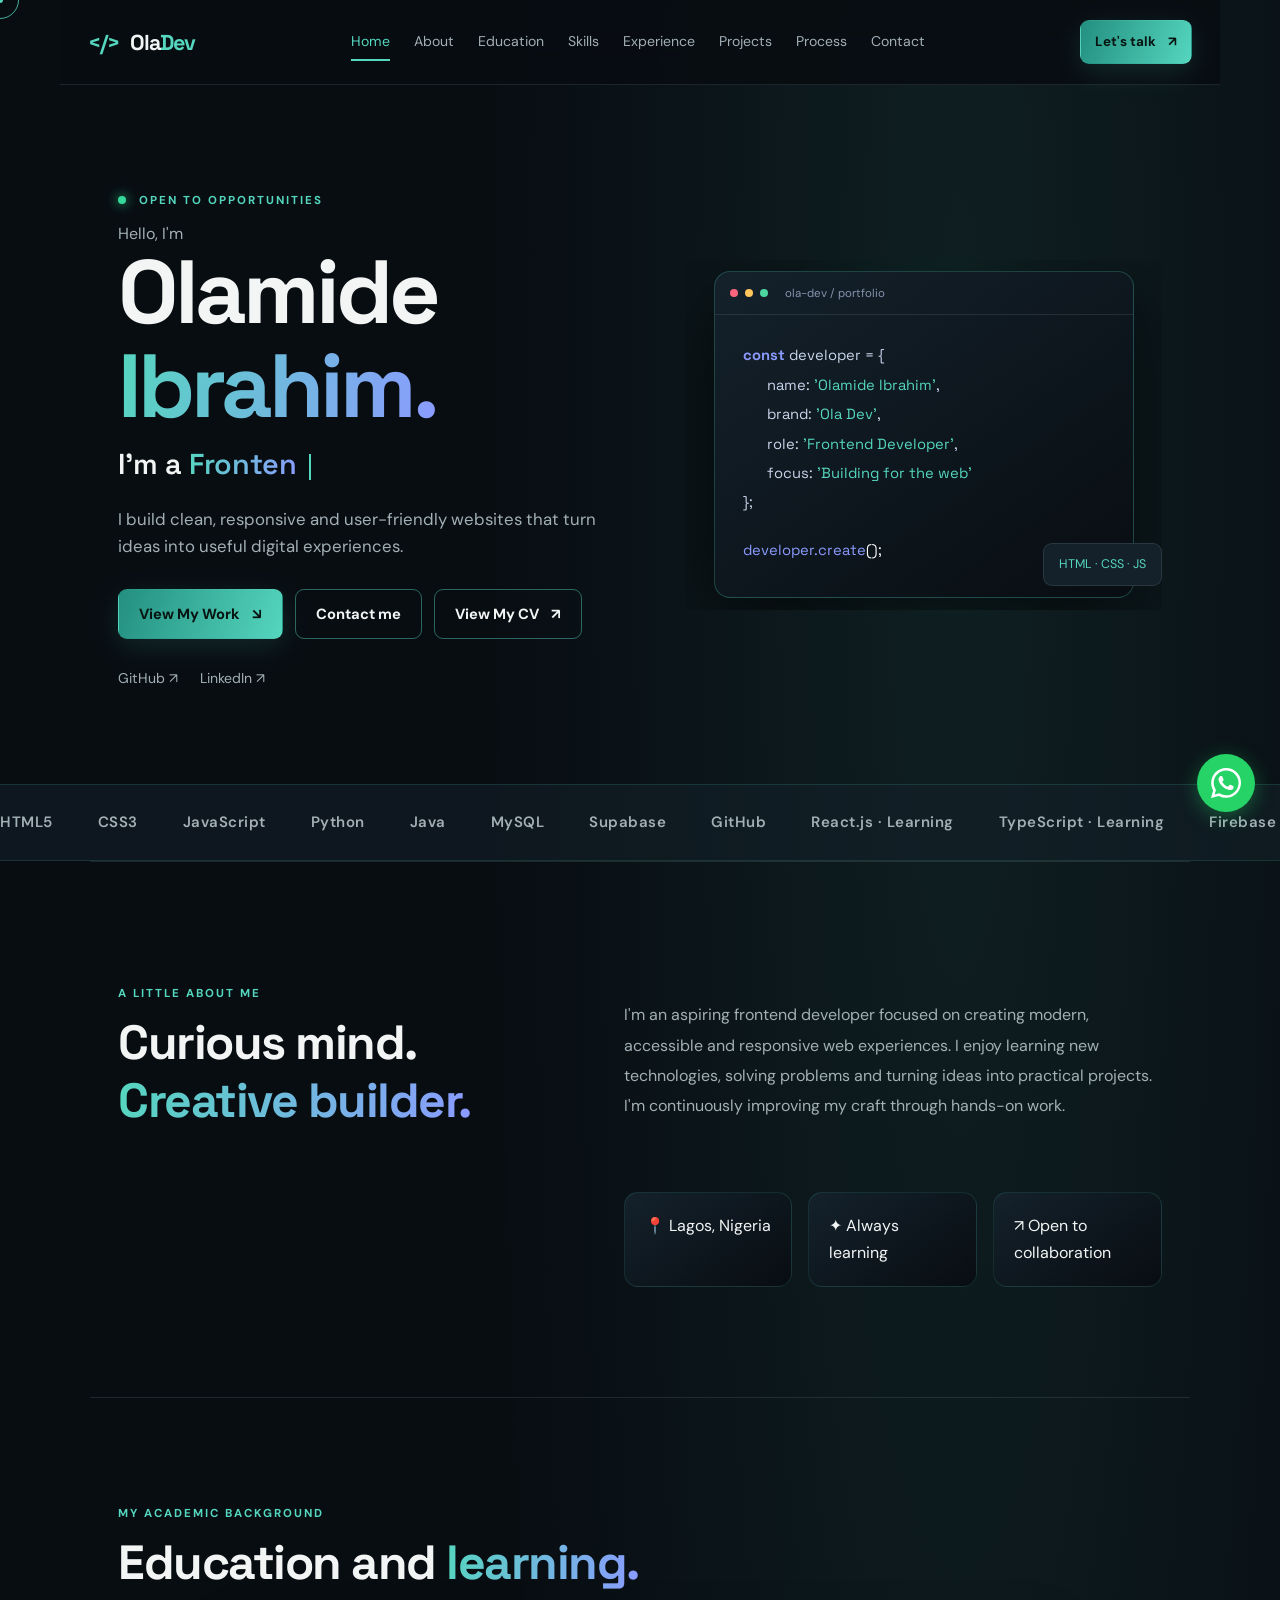
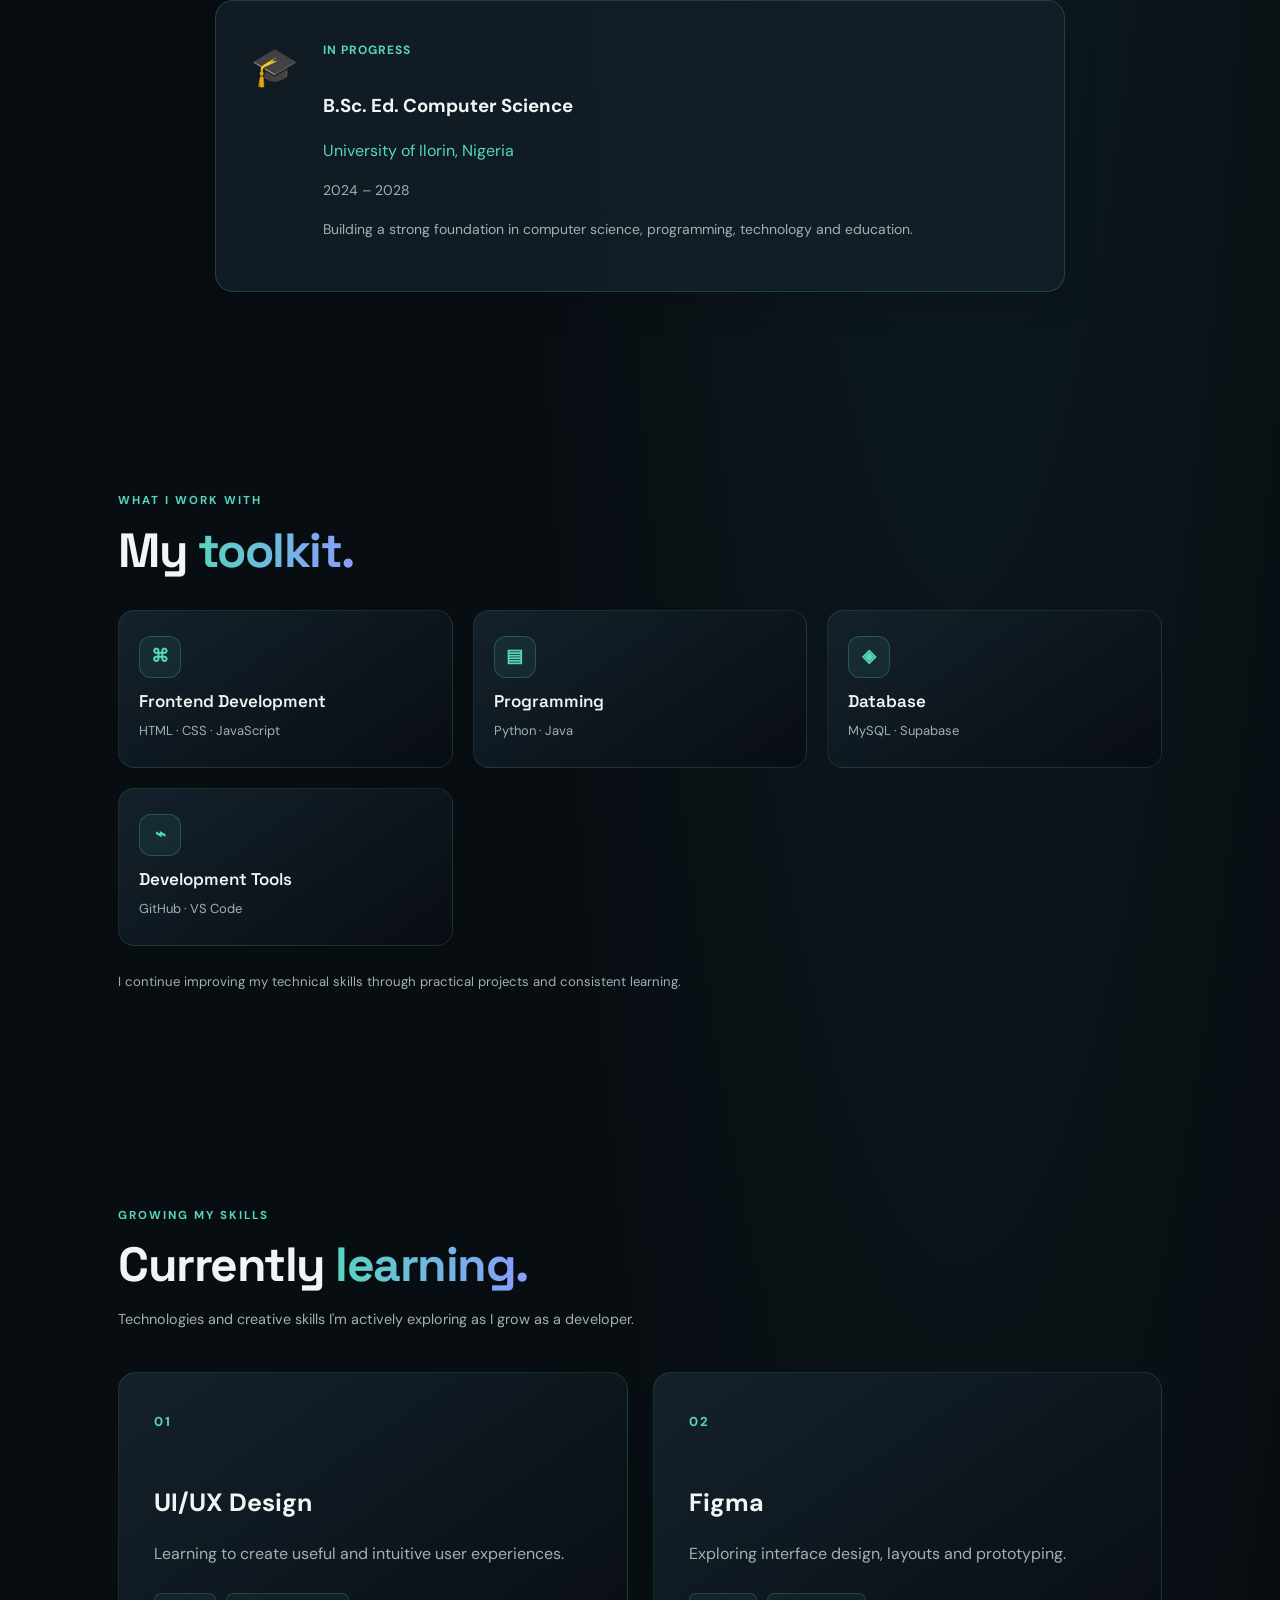
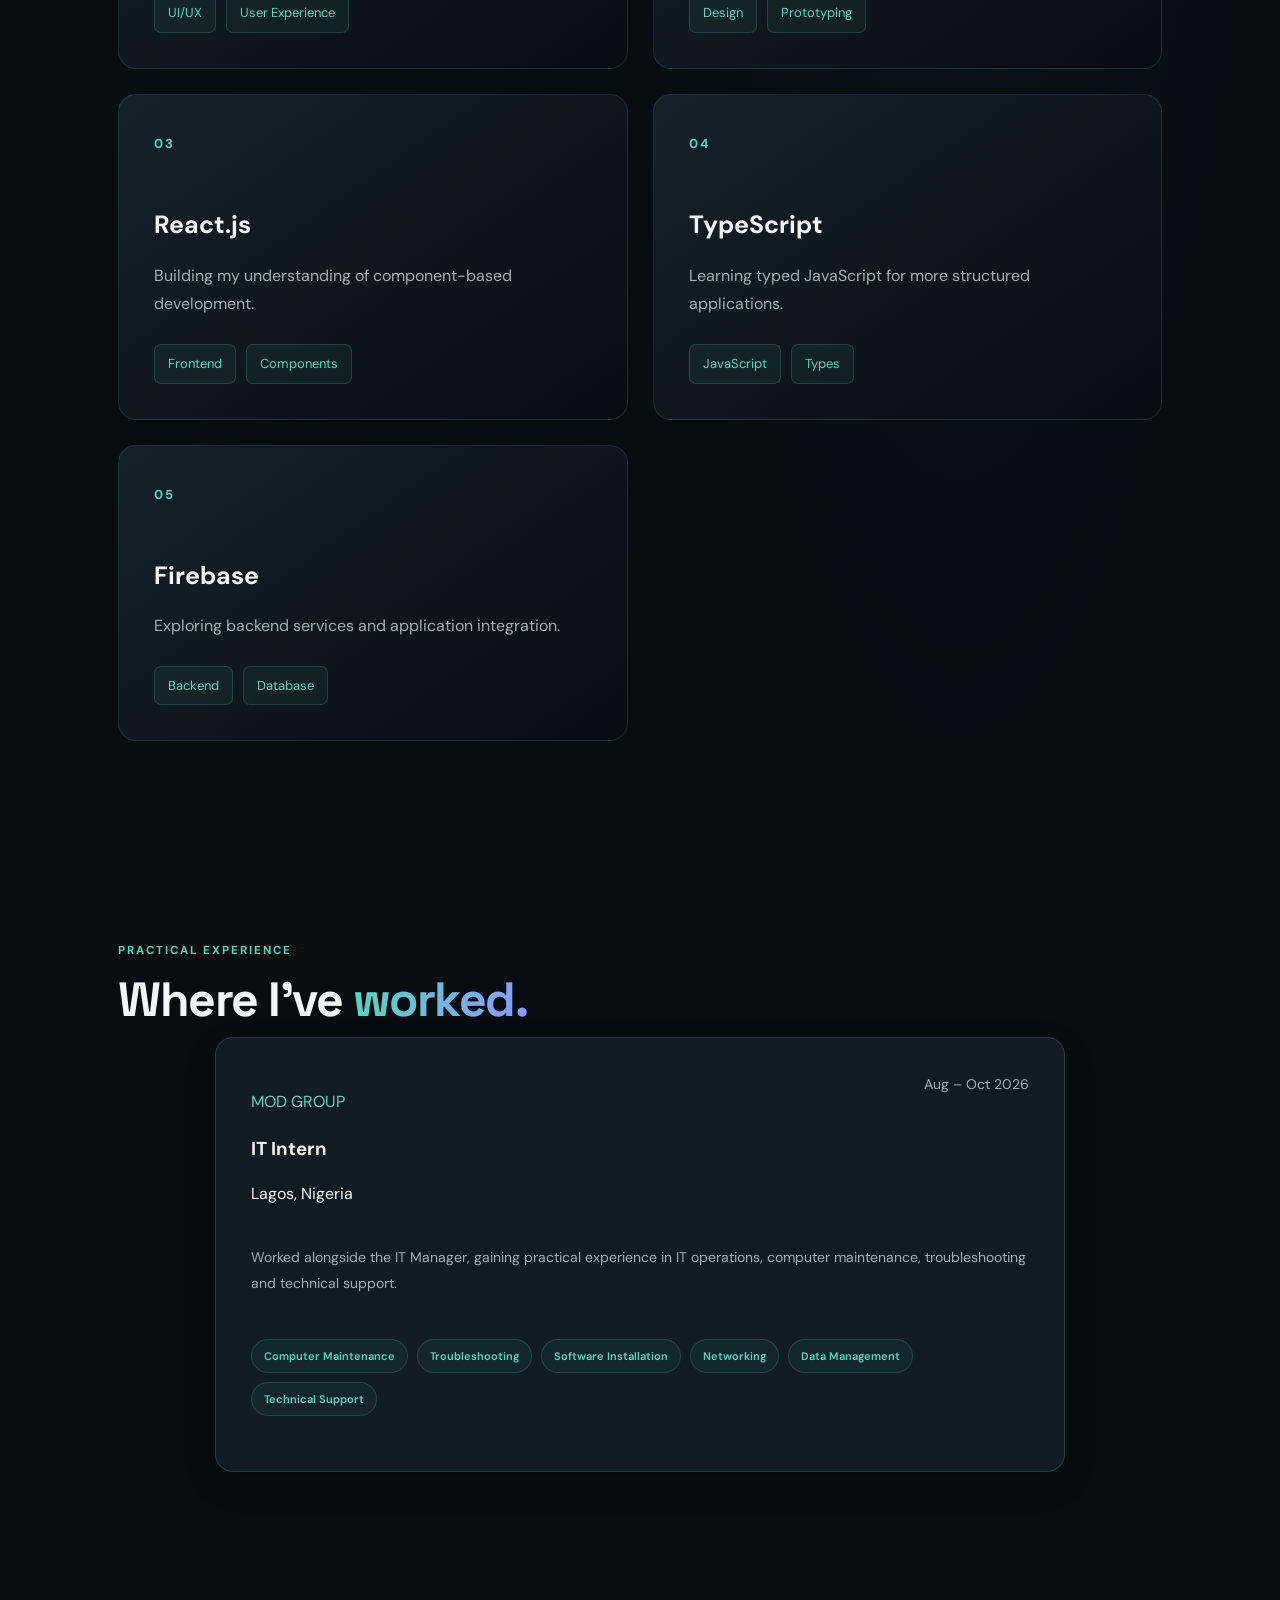
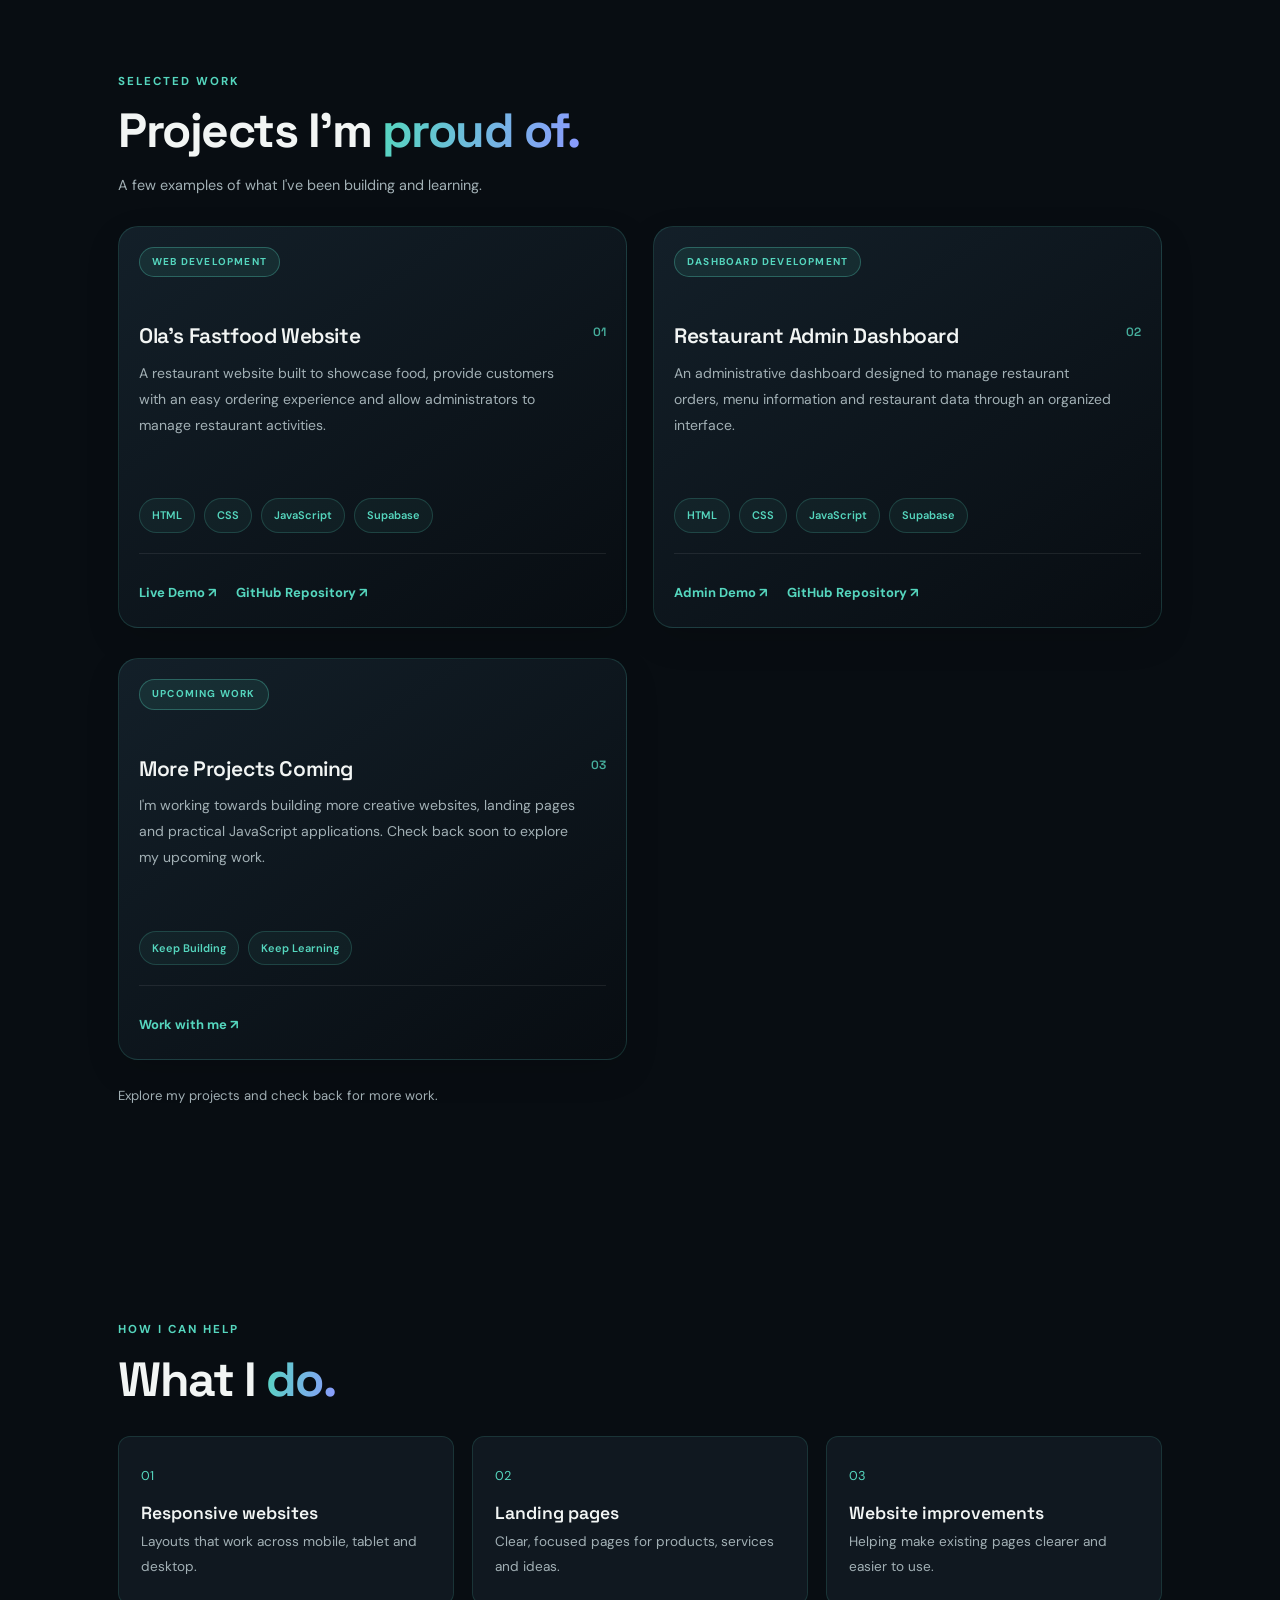
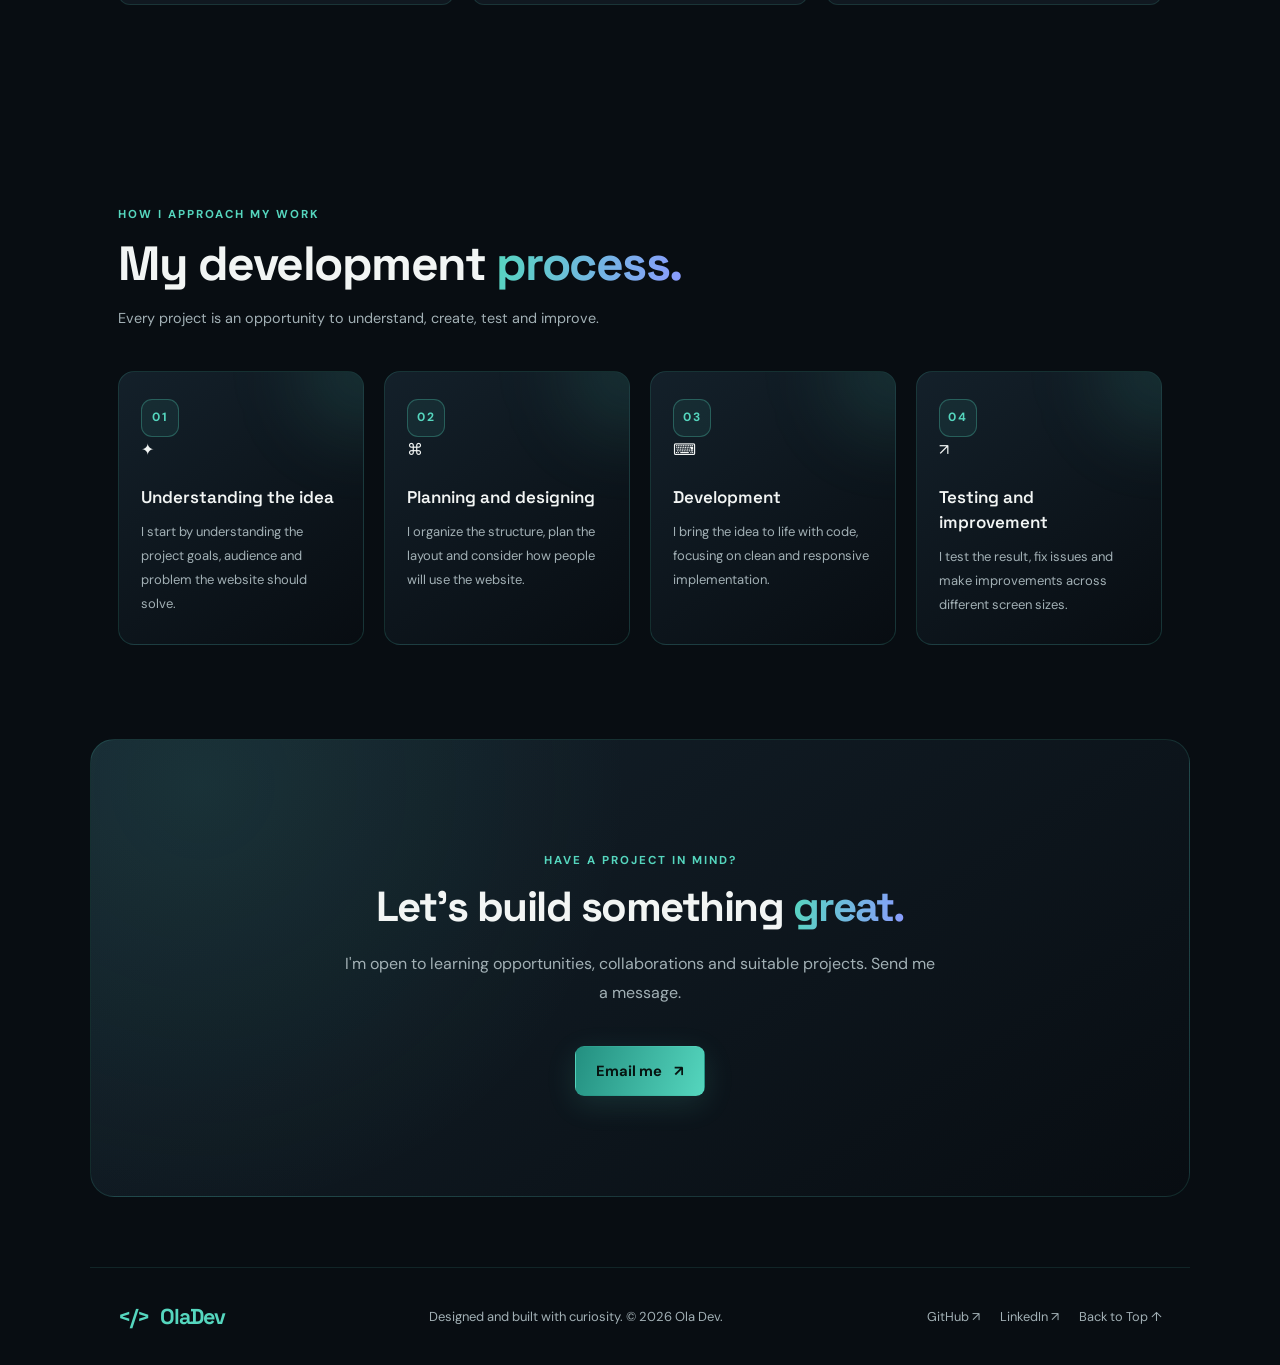
<file: index.html>
<!DOCTYPE html>
<html lang="en">
<head>
  <meta charset="UTF-8">
  <meta name="viewport" content="width=device-width, initial-scale=1.0">

  <!-- SEO -->
  <title>Ola Dev | Frontend Web Developer in Lagos, Nigeria</title>

  <meta name="description" content="Ola Dev is the portfolio of Olamide Ibrahim, a frontend web developer based in Lagos, Nigeria, showcasing creative websites, web development projects, technical skills and professional experience.">

  <meta name="keywords" content="Ola Dev, Olamide Ibrahim, frontend developer, web developer in Lagos, HTML, CSS, JavaScript, Supabase, portfolio">

  <meta name="author" content="Olamide Ibrahim">
  <meta name="robots" content="index, follow">

  <link rel="canonical" href="https://ola-dev-portfolio-sand.vercel.app/">

  <!-- Google Search Console Verification -->
  <meta name="google-site-verification" content="o90XMj36prHwPHaBpIqINEA5GZ8R9Ky2mqrp1uwJm_k">

  <!-- Open Graph / Social Sharing -->
  <meta property="og:title" content="Ola Dev | Frontend Web Developer">
  <meta property="og:description" content="Discover Olamide Ibrahim's portfolio at Ola Dev, featuring frontend web development projects, technical skills, professional experience and a growing passion for creative digital experiences.">
  <meta property="og:type" content="website">
  <meta property="og:url" content="https://ola-dev-portfolio-sand.vercel.app/">
  <meta property="og:image" content="https://ola-dev-portfolio-sand.vercel.app/og-image.png">
  <meta property="og:image:alt" content="Ola Dev - Olamide Ibrahim, Frontend Web Developer">

  <!-- Twitter / X Sharing -->
  <meta name="twitter:card" content="summary_large_image">
  <meta name="twitter:title" content="Ola Dev | Frontend Web Developer">
  <meta name="twitter:description" content="Explore Ola Dev, the portfolio of Olamide Ibrahim, showcasing creative web development projects, technical skills and professional experience.">
  <meta name="twitter:image" content="https://ola-dev-portfolio-sand.vercel.app/og-image.png">

  <!-- Favicon -->
  <link rel="icon" type="image/png" href="favicon.png">

  <!-- Fonts -->
  <link rel="preconnect" href="https://fonts.googleapis.com">
  <link rel="preconnect" href="https://fonts.gstatic.com" crossorigin>

  <link href="https://fonts.googleapis.com/css2?family=DM+Sans:wght@400;500;600;700&family=Space+Grotesk:wght@500;600;700&display=swap" rel="stylesheet">

  <!-- Stylesheet -->
  <link rel="stylesheet" href="style.css">

  <!-- Structured Data -->
  <script type="application/ld+json">
  {
    "@context": "https://schema.org",
    "@type": "Person",
    "name": "Olamide Ibrahim",
    "url": "https://ola-dev-portfolio-sand.vercel.app/",
    "jobTitle": "Frontend Web Developer",
    "address": {
      "@type": "PostalAddress",
      "addressLocality": "Lagos",
      "addressCountry": "NG"
    },
    "sameAs": [
      "https://github.com/olamide-cloud",
      "https://www.linkedin.com/in/ola-dev-4b6a1044a"
    ]
  }
  </script>
</head>

<body>

  <!-- PAGE LOADER -->
  <div class="page-loader" aria-hidden="true">
    <div class="loader-logo">&lt;/&gt;</div>
    <div class="loader-ring"></div>
    <p class="loader-caption">Building something great...</p>
  </div>

  <!-- SCROLL PROGRESS -->
  <div class="scroll-progress" aria-hidden="true"></div>

  <!-- ACCESSIBILITY -->
  <a class="skip-link" href="#main-content">
    Skip to main content
  </a>

  <!-- HEADER -->
  <header class="site-header">

    <a class="logo" href="#home" aria-label="Ola Dev homepage">
      <span>&lt;/&gt;</span> Ola<span class="blue">Dev</span>
    </a>

    <button
      class="menu-toggle"
      aria-label="Open navigation menu"
      aria-expanded="false"
      aria-controls="main-navigation"
      type="button"
    >
      ☰
    </button>

    <nav class="nav" id="main-navigation" aria-label="Main navigation">
      <a href="#home">Home</a>
      <a href="#about">About</a>
      <a href="#education">Education</a>
      <a href="#skills">Skills</a>
      <a href="#experience">Experience</a>
      <a href="#projects">Projects</a>
      <a href="#process">Process</a>
      <a href="#contact">Contact</a>
    </nav>

    <a class="button button-small" href="#contact">
      Let's talk <span>↗</span>
    </a>

  </header>


  <main id="main-content">

    <!-- HERO SECTION -->
    <section class="hero section" id="home">

      <div class="hero-copy hero-animate">

        <p class="eyebrow">
          <span class="status-dot"></span>
          OPEN TO OPPORTUNITIES
        </p>

        <p class="intro">Hello, I'm</p>

        <h1>
          Olamide <span class="gradient-text">Ibrahim.</span>
        </h1>

        <h2 class="hero-role">
          I'm a
          <span id="roleText" class="gradient-text">Frontend Web Developer</span>
          <span class="typing-cursor" aria-hidden="true"></span>
        </h2>

        <p class="lead">
          I build clean, responsive and user-friendly websites
          that turn ideas into useful digital experiences.
        </p>

        <div class="actions">

          <a class="button" href="#projects">
            View My Work <span>↘</span>
          </a>

          <a class="button button-outline" href="#contact">
            Contact me
          </a>

          <a
            class="button button-outline"
            href="Olamide_Ibrahim_CV.pdf"
            target="_blank"
            rel="noopener noreferrer"
          >
            View My CV <span>↗</span>
          </a>

        </div>

        <div class="socials">

          <a
            href="https://github.com/olamide-cloud"
            target="_blank"
            rel="noopener noreferrer"
          >
            GitHub ↗
          </a>

          <a
            href="https://www.linkedin.com/in/ola-dev-4b6a1044a"
            target="_blank"
            rel="noopener noreferrer"
          >
            LinkedIn ↗
          </a>

        </div>

      </div>


      <!-- HERO ILLUSTRATION -->
      <div class="hero-art" aria-hidden="true">

        <div class="orb orb-one"></div>
        <div class="orb orb-two"></div>

        <div class="code-window">

          <div class="window-bar">
            <i></i>
            <i></i>
            <i></i>
            <span>ola-dev / portfolio</span>
          </div>

          <div class="code-lines">

            <p><b>const</b> developer = {</p>

            <p class="indent">
              name: <em>'Olamide Ibrahim'</em>,
            </p>

            <p class="indent">
              brand: <em>'Ola Dev'</em>,
            </p>

            <p class="indent">
              role: <em>'Frontend Developer'</em>,
            </p>

            <p class="indent">
              focus: <em>'Building for the web'</em>
            </p>

            <p>};</p>

            <p class="code-call">
              developer.create<span>();</span>
            </p>

          </div>

        </div>

        <div class="floating-tag">
          HTML · CSS · JS
        </div>

      </div>

    </section>


    <!-- TECHNOLOGY TICKER -->
    <div class="tech-ticker" aria-label="Technologies and tools">
      <div class="tech-ticker-track">

        <div class="tech-ticker-group">
          <span>HTML5</span>
          <span>CSS3</span>
          <span>JavaScript</span>
          <span>Python</span>
          <span>Java</span>
          <span>MySQL</span>
          <span>Supabase</span>
          <span>GitHub</span>
          <span>React.js · Learning</span>
          <span>TypeScript · Learning</span>
          <span>Firebase · Learning</span>
          <span>Figma · Learning</span>
          <span>UI/UX Design · Learning</span>
        </div>

        <div class="tech-ticker-group" aria-hidden="true">
          <span>HTML5</span>
          <span>CSS3</span>
          <span>JavaScript</span>
          <span>Python</span>
          <span>Java</span>
          <span>MySQL</span>
          <span>Supabase</span>
          <span>GitHub</span>
          <span>React.js · Learning</span>
          <span>TypeScript · Learning</span>
          <span>Firebase · Learning</span>
          <span>Figma · Learning</span>
          <span>UI/UX Design · Learning</span>
        </div>

      </div>
    </div>


    <!-- ABOUT SECTION -->
    <section class="section about reveal" id="about">

      <div class="section-heading">

        <p class="eyebrow">A LITTLE ABOUT ME</p>

        <h2>
          Curious mind.
          <span class="gradient-text">Creative builder.</span>
        </h2>

      </div>

      <p class="about-copy">
        I'm an aspiring frontend developer focused on creating
        modern, accessible and responsive web experiences.
        I enjoy learning new technologies, solving problems
        and turning ideas into practical projects.
        I'm continuously improving my craft through hands-on work.
      </p>

      <div class="facts">
        <span>📍 Lagos, Nigeria</span>
        <span>✦ Always learning</span>
        <span>↗ Open to collaboration</span>
      </div>

    </section>


    <!-- EDUCATION SECTION -->
    <section class="section reveal" id="education">

      <div class="section-heading">

        <p class="eyebrow">MY ACADEMIC BACKGROUND</p>

        <h2>
          Education and
          <span class="gradient-text">learning.</span>
        </h2>

      </div>

      <article class="education-card">

        <div class="education-icon" aria-hidden="true">
          🎓
        </div>

        <div class="education-details">

          <div class="education-status">
            IN PROGRESS
          </div>

          <h3>B.Sc. Ed. Computer Science</h3>

          <p class="education-school">
            University of Ilorin, Nigeria
          </p>

          <p class="education-date">
            2024 – 2028
          </p>

          <p class="education-description">
            Building a strong foundation in computer science,
            programming, technology and education.
          </p>

        </div>

      </article>

    </section>


    <!-- SKILLS SECTION -->
    <section class="section reveal" id="skills">

      <div class="section-heading">

        <p class="eyebrow">WHAT I WORK WITH</p>

        <h2>
          My <span class="gradient-text">toolkit.</span>
        </h2>

      </div>

      <div class="skill-grid">

        <article class="skill-card">
          <span class="skill-icon">⌘</span>
          <h3>Frontend Development</h3>
          <p>HTML · CSS · JavaScript</p>
        </article>

        <article class="skill-card">
          <span class="skill-icon">▤</span>
          <h3>Programming</h3>
          <p>Python · Java</p>
        </article>

        <article class="skill-card">
          <span class="skill-icon">◈</span>
          <h3>Database</h3>
          <p>MySQL · Supabase</p>
        </article>

        <article class="skill-card">
          <span class="skill-icon">⌁</span>
          <h3>Development Tools</h3>
          <p>GitHub · VS Code</p>
        </article>

      </div>

      <p class="small-note">
        I continue improving my technical skills through
        practical projects and consistent learning.
      </p>

    </section>


    <!-- CURRENTLY LEARNING -->
    <section class="section learning reveal" id="learning">

      <div class="section-heading">

        <p class="eyebrow">GROWING MY SKILLS</p>

        <h2>
          Currently <span class="gradient-text">learning.</span>
        </h2>

        <p class="section-subtitle">
          Technologies and creative skills I'm actively exploring
          as I grow as a developer.
        </p>

      </div>

      <div class="learning-grid">

        <article class="learning-card">
          <span class="learning-number">01</span>
          <h3>UI/UX Design</h3>
          <p>Learning to create useful and intuitive user experiences.</p>
          <div class="learning-tags">
            <span>UI/UX</span>
            <span>User Experience</span>
          </div>
        </article>

        <article class="learning-card">
          <span class="learning-number">02</span>
          <h3>Figma</h3>
          <p>Exploring interface design, layouts and prototyping.</p>
          <div class="learning-tags">
            <span>Design</span>
            <span>Prototyping</span>
          </div>
        </article>

        <article class="learning-card">
          <span class="learning-number">03</span>
          <h3>React.js</h3>
          <p>Building my understanding of component-based development.</p>
          <div class="learning-tags">
            <span>Frontend</span>
            <span>Components</span>
          </div>
        </article>

        <article class="learning-card">
          <span class="learning-number">04</span>
          <h3>TypeScript</h3>
          <p>Learning typed JavaScript for more structured applications.</p>
          <div class="learning-tags">
            <span>JavaScript</span>
            <span>Types</span>
          </div>
        </article>

        <article class="learning-card">
          <span class="learning-number">05</span>
          <h3>Firebase</h3>
          <p>Exploring backend services and application integration.</p>
          <div class="learning-tags">
            <span>Backend</span>
            <span>Database</span>
          </div>
        </article>

      </div>

    </section>


    <!-- EXPERIENCE SECTION -->
    <section class="section reveal" id="experience">

      <div class="section-heading">

        <p class="eyebrow">PRACTICAL EXPERIENCE</p>

        <h2>
          Where I've
          <span class="gradient-text">worked.</span>
        </h2>

      </div>

      <article class="experience-card">

        <div class="experience-top">

          <div>
            <p class="experience-company">MOD GROUP</p>
            <h3>IT Intern</h3>
            <p>Lagos, Nigeria</p>
          </div>

          <span class="experience-date">
            Aug – Oct 2026
          </span>

        </div>

        <p class="experience-description">
          Worked alongside the IT Manager, gaining practical
          experience in IT operations, computer maintenance,
          troubleshooting and technical support.
        </p>

        <div class="tags">
          <span>Computer Maintenance</span>
          <span>Troubleshooting</span>
          <span>Software Installation</span>
          <span>Networking</span>
          <span>Data Management</span>
          <span>Technical Support</span>
        </div>

      </article>

    </section>


    
<!-- PROJECTS SECTION -->
<section class="section reveal" id="projects">

  <div class="section-heading">
    <p class="eyebrow">SELECTED WORK</p>

    <h2>
      Projects I'm
      <span class="gradient-text">proud of.</span>
    </h2>

    <p class="section-subtitle">
      A few examples of what I've been building and learning.
    </p>
  </div>

  <div class="project-grid">

    <!-- PROJECT 1 -->
    <article class="project-card">

      <div class="project-category">
        <span class="project-category-dot"></span>
        WEB DEVELOPMENT
      </div>

      <div class="project-info">
        <div>
          <h3>Ola's Fastfood Website</h3>

          <p>
            A restaurant website built to showcase food,
            provide customers with an easy ordering experience
            and allow administrators to manage restaurant activities.
          </p>
        </div>

        <span class="project-number">01</span>
      </div>

      <div class="tags">
        <span>HTML</span>
        <span>CSS</span>
        <span>JavaScript</span>
        <span>Supabase</span>
      </div>

      <div class="project-links">
        <a
          href="https://olamide-cloud.github.io/olas-fastfood/"
          target="_blank"
          rel="noopener noreferrer"
        >
          Live Demo ↗
        </a>

        <a
          href="https://github.com/olamide-cloud/olas-fastfood"
          target="_blank"
          rel="noopener noreferrer"
        >
          GitHub Repository ↗
        </a>
      </div>

    </article>


    <!-- PROJECT 2 -->
    <article class="project-card">

      <div class="project-category">
        <span class="project-category-dot"></span>
        DASHBOARD DEVELOPMENT
      </div>

      <div class="project-info">
        <div>
          <h3>Restaurant Admin Dashboard</h3>

          <p>
            An administrative dashboard designed to manage
            restaurant orders, menu information and restaurant
            data through an organized interface.
          </p>
        </div>

        <span class="project-number">02</span>
      </div>

      <div class="tags">
        <span>HTML</span>
        <span>CSS</span>
        <span>JavaScript</span>
        <span>Supabase</span>
      </div>

      <div class="project-links">
        <a
          href="https://olamide-cloud.github.io/olas-fastfood/admin.html"
          target="_blank"
          rel="noopener noreferrer"
        >
          Admin Demo ↗
        </a>

        <a
          href="https://github.com/olamide-cloud/olas-fastfood"
          target="_blank"
          rel="noopener noreferrer"
        >
          GitHub Repository ↗
        </a>
      </div>

    </article>


    <!-- PROJECT 3 -->
    <article class="project-card project-placeholder">

      <div class="project-category">
        <span class="project-category-dot"></span>
        UPCOMING WORK
      </div>

      <div class="project-info">
        <div>
          <h3>More Projects Coming</h3>

          <p>
            I'm working towards building more creative websites,
            landing pages and practical JavaScript applications.
            Check back soon to explore my upcoming work.
          </p>
        </div>

        <span class="project-number">03</span>
      </div>

      <div class="tags">
        <span>Keep Building</span>
        <span>Keep Learning</span>
      </div>

      <div class="project-links">
        <a href="#contact">
          Work with me ↗
        </a>
      </div>

    </article>

  </div>

  <p class="small-note">
    Explore my projects and check back for more work.
  </p>

</section>

  


    <!-- SERVICES SECTION -->
    <section class="section services reveal" id="services">

      <div class="section-heading">

        <p class="eyebrow">HOW I CAN HELP</p>

        <h2>
          What I <span class="gradient-text">do.</span>
        </h2>

      </div>

      <div class="service-list">

        <div>
          <span>01</span>
          <h3>Responsive websites</h3>
          <p>Layouts that work across mobile, tablet and desktop.</p>
        </div>

        <div>
          <span>02</span>
          <h3>Landing pages</h3>
          <p>Clear, focused pages for products, services and ideas.</p>
        </div>

        <div>
          <span>03</span>
          <h3>Website improvements</h3>
          <p>Helping make existing pages clearer and easier to use.</p>
        </div>

      </div>

    </section>


    <!-- MY DEVELOPMENT PROCESS -->
    <section class="section process reveal" id="process">

      <div class="section-heading">

        <p class="eyebrow">HOW I APPROACH MY WORK</p>

        <h2>
          My development
          <span class="gradient-text">process.</span>
        </h2>

        <p class="section-subtitle">
          Every project is an opportunity to understand,
          create, test and improve.
        </p>

      </div>

      <div class="process-grid">

        <article class="process-card">
          <span class="process-number">01</span>
          <div class="process-icon">✦</div>
          <h3>Understanding the idea</h3>
          <p>
            I start by understanding the project goals,
            audience and problem the website should solve.
          </p>
        </article>

        <article class="process-card">
          <span class="process-number">02</span>
          <div class="process-icon">⌘</div>
          <h3>Planning and designing</h3>
          <p>
            I organize the structure, plan the layout
            and consider how people will use the website.
          </p>
        </article>

        <article class="process-card">
          <span class="process-number">03</span>
          <div class="process-icon">⌨</div>
          <h3>Development</h3>
          <p>
            I bring the idea to life with code,
            focusing on clean and responsive implementation.
          </p>
        </article>

        <article class="process-card">
          <span class="process-number">04</span>
          <div class="process-icon">↗</div>
          <h3>Testing and improvement</h3>
          <p>
            I test the result, fix issues and make
            improvements across different screen sizes.
          </p>
        </article>

      </div>

    </section>


    <!-- CONTACT SECTION -->
    <section
      class="section contact reveal"
      id="contact"
      aria-labelledby="contact-heading"
    >

      <p class="eyebrow">
        HAVE A PROJECT IN MIND?
      </p>

      <h2 id="contact-heading">
        Let's build something
        <span class="gradient-text">great.</span>
      </h2>

      <p>
        I'm open to learning opportunities, collaborations
        and suitable projects. Send me a message.
      </p>

      <a
        class="button"
        href="mailto:ym2733861@gmail.com?subject=Let's%20work%20together"
      >
        Email me <span>↗</span>
      </a>

    </section>

  </main>


  <!-- FOOTER -->
  <footer>

    <a class="logo" href="#home">
      <span>&lt;/&gt;</span> Ola<span class="blue">Dev</span>
    </a>

    <p>
      Designed and built with curiosity.
      © <span id="year"></span> Ola Dev.
    </p>

    <div class="footer-links">

      <a
        href="https://github.com/olamide-cloud"
        target="_blank"
        rel="noopener noreferrer"
      >
        GitHub ↗
      </a>

      <a
        href="https://www.linkedin.com/in/ola-dev-4b6a1044a"
        target="_blank"
        rel="noopener noreferrer"
      >
        LinkedIn ↗
      </a>

      <a href="#home" class="footer-back-top">
        Back to Top ↑
      </a>

    </div>

  </footer>


  <!-- BACK TO TOP BUTTON -->
  <button
    class="back-to-top"
    type="button"
    aria-label="Back to top"
  >
    ↑
  </button>


  <!-- FLOATING WHATSAPP BUTTON -->
  <a
    href="https://wa.me/2349136037599?text=Hello%2C%20I%20found%20your%20portfolio%20and%20I%27m%20interested%20in%20working%20with%20you."
    class="whatsapp-float"
    target="_blank"
    rel="noopener noreferrer"
    aria-label="Chat with me on WhatsApp"
  >
    <svg
      xmlns="http://www.w3.org/2000/svg"
      width="30"
      height="30"
      viewBox="0 0 24 24"
      fill="currentColor"
      aria-hidden="true"
    >
      <path d="M20.52 3.48A11.87 11.87 0 0 0 12.07 0C5.5 0 .15 5.35.15 11.92c0 2.1.55 4.15 1.6 5.96L0 24l6.28-1.65a11.9 11.9 0 0 0 5.78 1.47h.01c6.57 0 11.92-5.35 11.92-11.92a11.85 11.85 0 0 0-3.47-8.42ZM12.07 21.8a9.9 9.9 0 0 1-5.05-1.38l-.36-.21-3.73.98 1-3.64-.23-.37a9.87 9.87 0 0 1-1.52-5.26c0-5.46 4.45-9.91 9.92-9.91a9.85 9.85 0 0 1 7.02 2.91 9.85 9.85 0 0 1 2.9 7.02c0 5.47-4.45 9.92-9.92 9.92Zm5.44-7.42c-.3-.15-1.77-.87-2.05-.97-.27-.1-.47-.15-.67.15-.2.3-.77.97-.95 1.17-.17.2-.35.22-.65.07-.3-.15-1.25-.46-2.38-1.46-.88-.78-1.47-1.75-1.64-2.05-.17-.3-.02-.46.13-.61.13-.13.3-.35.45-.52.15-.17.2-.3.3-.5.1-.2.05-.37-.02-.52-.08-.15-.67-1.62-.92-2.22-.24-.58-.49-.5-.67-.51h-.57c-.2 0-.52.07-.8.37-.27.3-1.04 1.02-1.04 2.49s1.07 2.89 1.22 3.09c.15.2 2.1 3.21 5.08 4.5.71.3 1.26.49 1.69.63.71.23 1.36.2 1.87.12.57-.08 1.77-.72 2.02-1.42.25-.7.25-1.3.17-1.42-.07-.13-.27-.2-.57-.35Z"/>
    </svg>
  </a>


  <!-- JAVASCRIPT -->
  <script src="script.js"></script>

</body>
</html>
</file>
<file: style.css>
/* ==========================================
   OLA DEV — COMPLETE PROFESSIONAL STYLESHEET
========================================== */

/* COLOUR SYSTEM */

:root {
  --bg: #080D12;
  --panel: #101820;
  --panel2: #14212B;

  --text: #F2F5F4;
  --muted: #A2B0B5;

  --teal: #55D6BE;
  --blue: #55D6BE;
  --purple: #8B9BFF;

  --silver: #A2B0B5;
  --off-white: #F2F5F4;
  --midnight: #080D12;

  --line: rgba(162, 190, 190, 0.14);

  --gradient: linear-gradient(110deg, #238F80, #55D6BE);
  --card-gradient: linear-gradient(145deg, #14212B, #080D12);
}

/* GLOBAL RESET */

* {
  box-sizing: border-box;
}

html {
  scroll-behavior: smooth;
  scroll-padding-top: 90px;
}

body {
  margin: 0;
  background:
    radial-gradient(
      ellipse at 75% 5%,
      rgba(85, 214, 190, 0.09),
      transparent 35%
    ),
    var(--bg);
  color: var(--text);
  font-family: 'DM Sans', sans-serif;
  line-height: 1.65;
  overflow-x: hidden;
}

img {
  max-width: 100%;
}

a {
  color: inherit;
  text-decoration: none;
}

button {
  font: inherit;
}

::selection {
  background: var(--teal);
  color: var(--midnight);
}

/* ACCESSIBILITY */

.skip-link {
  position: absolute;
  top: -100px;
  left: 15px;
  z-index: 100000;
  padding: 12px 18px;
  background: var(--teal);
  color: var(--midnight);
  font-weight: 700;
  border-radius: 8px;
}

.skip-link:focus {
  top: 15px;
}

a:focus-visible,
button:focus-visible {
  outline: 3px solid var(--teal);
  outline-offset: 5px;
  border-radius: 4px;
}

/* ==========================================
   HEADER AND NAVIGATION
========================================== */

.site-header {
  position: sticky;
  top: 0;
  z-index: 1000;

  max-width: 1160px;
  margin: auto;
  padding: 20px 28px;

  display: flex;
  align-items: center;
  justify-content: space-between;
  gap: 24px;

  background: rgba(8, 13, 18, 0.90);
  border-bottom: 1px solid var(--line);

  backdrop-filter: blur(18px);
  -webkit-backdrop-filter: blur(18px);

  transition: background 0.3s ease, padding 0.3s ease;
}

.logo {
  font: 700 1.35rem 'Space Grotesk', sans-serif;
  letter-spacing: -1px;
  white-space: nowrap;
}

.logo > span:first-child {
  color: var(--teal);
  margin-right: 7px;
}

.blue {
  color: var(--teal);
}

.nav {
  display: flex;
  align-items: center;
  gap: 24px;

  color: var(--muted);
  font-size: 0.88rem;
}

.nav a {
  position: relative;
  transition: color 0.3s ease;
}

.nav a:hover,
.nav a.active {
  color: var(--teal);
}

.nav a::after {
  content: "";
  position: absolute;
  left: 0;
  bottom: -7px;

  width: 0;
  height: 2px;

  background: var(--teal);
  transition: width 0.3s ease;
}

.nav a:hover::after,
.nav a.active::after {
  width: 100%;
}

.menu-toggle {
  display: none;
  align-items: center;
  justify-content: center;

  background: transparent;
  border: 0;
  color: var(--text);
  font-size: 1.6rem;
  cursor: pointer;
}

/* ==========================================
   BUTTONS
========================================== */

.button {
  position: relative;
  display: inline-flex;
  align-items: center;
  justify-content: center;
  gap: 12px;

  padding: 12px 20px;
  border: 1px solid transparent;
  border-radius: 9px;

  background: var(--gradient);
  color: #071411;

  font-size: 0.92rem;
  font-weight: 700;

  box-shadow: 0 8px 30px rgba(85, 214, 190, 0.14);

  transition:
    transform 0.3s ease,
    box-shadow 0.3s ease;
}

.button:hover {
  transform: translateY(-4px);
  box-shadow: 0 12px 35px rgba(85, 214, 190, 0.28);
}

.button span {
  display: inline-block;
  transition: transform 0.3s ease;
}

.button:hover span {
  transform: translate(4px, -3px);
}

.button-small {
  padding: 9px 14px;
  font-size: 0.84rem;
}

.button-outline {
  background: transparent;
  border: 1px solid rgba(85, 214, 190, 0.45);
  color: var(--text);
  box-shadow: none;
}

.button-outline:hover {
  background: rgba(85, 214, 190, 0.08);
}

/* ==========================================
   GENERAL SECTIONS
========================================== */

.section {
  max-width: 1100px;
  margin: auto;
  padding: 94px 28px;
}

.section-heading h2,
.contact h2 {
  margin: 8px 0;

  font: 700 clamp(2rem, 4vw, 3rem)/1.2
    'Space Grotesk', sans-serif;

  letter-spacing: -1.5px;
}

.section-subtitle {
  color: var(--muted);
  font-size: 0.9rem;
  max-width: 650px;
}

.eyebrow {
  color: var(--teal);
  font-size: 0.72rem;
  font-weight: 700;
  letter-spacing: 2px;
}

.gradient-text {
  background: linear-gradient(100deg, #55D6BE, #8B9BFF);
  background-clip: text;
  -webkit-background-clip: text;
  color: transparent;
}

.small-note {
  margin-top: 25px;
  color: var(--muted);
  font-size: 0.82rem;
  line-height: 1.7;
}

/* ==========================================
   HERO SECTION
========================================== */

.hero {
  min-height: 580px;

  display: grid;
  grid-template-columns: 1.05fr 0.95fr;
  align-items: center;
  gap: 40px;
}

.hero-copy {
  min-width: 0;
}

.status-dot {
  display: inline-block;
  width: 8px;
  height: 8px;

  border-radius: 50%;
  background: #35D99A;

  margin-right: 8px;
  box-shadow: 0 0 12px #35D99A;
}

.intro {
  color: var(--muted);
  margin: 0 0 -14px;
}

.hero h1 {
  margin: 12px 0;

  font: 700 clamp(3.4rem, 7vw, 5.6rem)/1.05
    'Space Grotesk', sans-serif;

  letter-spacing: -4px;
}

.hero h2 {
  margin: 0 0 14px;

  font: 600 clamp(1.25rem, 2.5vw, 1.8rem)
    'Space Grotesk', sans-serif;
}

.hero-role {
  min-height: 1.5em;
}

.typing-cursor {
  display: inline-block;
  width: 2px;
  height: 0.9em;

  margin-left: 5px;
  background: var(--teal);

  vertical-align: middle;
  animation: cursorBlink 0.8s infinite;
}

@keyframes cursorBlink {
  0%, 49% { opacity: 1; }
  50%, 100% { opacity: 0; }
}

.lead {
  max-width: 490px;
  color: var(--muted);
  font-size: 1.05rem;
}

.actions {
  display: flex;
  flex-wrap: wrap;
  gap: 12px;
  margin: 28px 0;
}

.socials {
  display: flex;
  flex-wrap: wrap;
  gap: 22px;

  color: var(--muted);
  font-size: 0.88rem;
}

.socials a {
  transition: color 0.3s ease, transform 0.3s ease;
}

.socials a:hover {
  color: var(--teal);
  transform: translateY(-3px);
}

/* HERO ENTRANCE ANIMATION */

.hero-animate {
  animation: heroEntrance 0.9s both ease-out;
  animation-delay: var(--hero-delay, 0ms);
}

@keyframes heroEntrance {
  from {
    opacity: 0;
    transform: translateY(35px);
  }

  to {
    opacity: 1;
    transform: translateY(0);
  }
}

/* ==========================================
   HERO ART — CODE WINDOW VERSION
========================================== */

.hero-art {
  min-height: 350px;
  position: relative;

  display: grid;
  place-items: center;

  overflow: hidden;
}

.orb {
  position: absolute;
  border-radius: 50%;
}

.orb-one {
  width: 280px;
  height: 280px;

  background: rgba(85, 214, 190, 0.10);
  box-shadow: 0 0 100px rgba(85, 214, 190, 0.14);

  animation: orbFloat 8s ease-in-out infinite alternate;
}

.orb-two {
  width: 170px;
  height: 170px;

  border: 1px solid rgba(85, 214, 190, 0.35);

  animation: orbRotate 25s linear infinite;
}

.code-window {
  z-index: 1;

  width: min(100%, 420px);

  background: linear-gradient(145deg, #14212B, #080D12);
  border: 1px solid rgba(85, 214, 190, 0.25);
  border-radius: 16px;

  box-shadow: 0 25px 70px #0009;

  animation: windowFloat 6s ease-in-out infinite;
}

.window-bar {
  height: 43px;
  padding: 0 15px;

  display: flex;
  align-items: center;
  gap: 7px;

  border-bottom: 1px solid var(--line);
  color: #8492AC;
  font-size: 0.72rem;
}

.window-bar i {
  width: 8px;
  height: 8px;
  border-radius: 50%;
  background: #FF667D;
}

.window-bar i:nth-child(2) {
  background: #FFC65B;
}

.window-bar i:nth-child(3) {
  background: #4ED6A0;
}

.window-bar span {
  margin-left: 10px;
}

.code-lines {
  padding: 26px 28px 32px;

  color: #C9D5EB;
  font: 0.92rem/2 'Space Grotesk', monospace;
}

.code-lines p {
  margin: 0;
}

.code-lines b {
  color: var(--purple);
}

.code-lines em {
  color: var(--teal);
  font-style: normal;
}

.indent {
  padding-left: 24px;
}

.code-call {
  margin-top: 18px !important;
  color: var(--purple);
}

.code-call span {
  color: #fff;
}

.floating-tag {
  position: absolute;
  z-index: 2;
  right: 0;
  bottom: 24px;

  padding: 10px 15px;

  background: var(--panel2);
  border: 1px solid var(--line);
  border-radius: 9px;

  color: var(--teal);
  font-size: 0.78rem;

  animation: tagFloat 4s ease-in-out infinite;
}

@keyframes orbFloat {
  from { transform: translate(-15px, 10px) scale(0.95); }
  to { transform: translate(20px, -20px) scale(1.08); }
}

@keyframes orbRotate {
  from { transform: translate(100px, -75px) rotate(0deg); }
  to { transform: translate(100px, -75px) rotate(360deg); }
}

@keyframes windowFloat {
  0%, 100% { transform: rotate(-3deg) translateY(0); }
  50% { transform: rotate(-1deg) translateY(-12px); }
}

@keyframes tagFloat {
  0%, 100% { transform: translateY(0); }
  50% { transform: translateY(-9px); }
}

/* ==========================================
   CREATIVE HERO VISUAL VERSION
========================================== */

.creative-hero {
  position: relative;
  min-height: 480px;

  display: flex;
  align-items: center;
  justify-content: center;

  isolation: isolate;
  overflow: hidden;
}

.visual-glow {
  position: absolute;
  z-index: -2;

  width: 280px;
  height: 280px;

  border-radius: 50%;
  background: var(--teal);
  filter: blur(110px);
  opacity: 0.2;

  animation: glowPulse 5s ease-in-out infinite alternate;
}

.orbit {
  position: absolute;
  width: 340px;
  height: 340px;

  border: 1px solid rgba(85, 214, 190, 0.22);
  border-radius: 50%;
}

.orbit-one {
  transform: rotateX(65deg) rotate(-25deg);
  animation: orbitSpin 18s linear infinite;
}

.orbit-two {
  width: 280px;
  height: 280px;

  transform: rotateX(65deg) rotate(35deg);
  animation: orbitSpinReverse 15s linear infinite;
}

.orbit-three {
  width: 390px;
  height: 390px;

  border-color: rgba(139, 155, 255, 0.18);
  animation: orbitSpin 25s linear infinite;
}

.core {
  width: 190px;
  height: 190px;

  display: flex;
  align-items: center;
  justify-content: center;

  border-radius: 50%;

  background: radial-gradient(
    circle at 35% 30%,
    #8B9BFF,
    #55D6BE 40%,
    #14212B 75%
  );

  box-shadow:
    0 0 35px rgba(85, 214, 190, 0.3),
    0 0 90px rgba(85, 214, 190, 0.15),
    inset -15px -15px 35px rgba(0, 0, 0, 0.4);

  animation: coreFloat 4s ease-in-out infinite;
}

.core-inner {
  width: 125px;
  height: 125px;

  display: flex;
  align-items: center;
  justify-content: center;

  border-radius: 50%;
  background: rgba(8, 13, 18, 0.75);

  border: 1px solid rgba(255, 255, 255, 0.15);
  backdrop-filter: blur(10px);
}

.core-inner span {
  color: var(--teal);
  font-size: 38px;
  font-weight: 800;

  text-shadow: 0 0 20px rgba(85, 214, 190, 0.6);
}

.tech-bubble {
  position: absolute;

  display: flex;
  align-items: center;
  gap: 9px;

  padding: 11px 16px;

  border: 1px solid rgba(85, 214, 190, 0.2);
  border-radius: 12px;

  background: rgba(20, 33, 43, 0.88);
  color: var(--text);

  font-size: 12px;
  font-weight: 600;
  letter-spacing: 0.4px;

  backdrop-filter: blur(12px);
  box-shadow: 0 10px 35px rgba(0, 0, 0, 0.25);

  animation: bubbleFloat 4s ease-in-out infinite;
}

.bubble-icon {
  color: var(--teal);
  font-size: 15px;
  font-weight: 800;
}

.bubble-html {
  top: 18%;
  left: 7%;
}

.bubble-css {
  top: 25%;
  right: 5%;
  animation-delay: 0.7s;
}

.bubble-js {
  bottom: 25%;
  left: 4%;
  animation-delay: 1.2s;
}

.bubble-db {
  right: 5%;
  bottom: 18%;
  animation-delay: 1.8s;
}

.visual-caption {
  position: absolute;
  bottom: 3%;

  display: flex;
  align-items: center;
  gap: 9px;

  color: var(--muted);
  font-size: 10px;
  font-weight: 600;
  letter-spacing: 2px;
}

.visual-caption .status-dot {
  width: 7px;
  height: 7px;
  background: var(--teal);
  box-shadow: 0 0 12px var(--teal);
}

@keyframes coreFloat {
  0%, 100% { transform: translateY(0); }
  50% { transform: translateY(-14px); }
}

@keyframes bubbleFloat {
  0%, 100% { transform: translateY(0); }
  50% { transform: translateY(-12px); }
}

@keyframes orbitSpin {
  from { transform: rotate(0deg); }
  to { transform: rotate(360deg); }
}

@keyframes orbitSpinReverse {
  from { transform: rotate(360deg); }
  to { transform: rotate(0deg); }
}

@keyframes glowPulse {
  from { opacity: 0.12; transform: scale(0.85); }
  to { opacity: 0.25; transform: scale(1.15); }
}

/* ==========================================
   TECHNOLOGY TICKER
========================================== */

.tech-ticker {
  position: relative;
  width: 100%;
  overflow: hidden;

  padding: 25px 0;

  background: rgba(20, 33, 43, 0.55);
  border-top: 1px solid rgba(85, 214, 190, 0.15);
  border-bottom: 1px solid rgba(85, 214, 190, 0.15);
}

.tech-ticker-track {
  display: flex;
  width: max-content;
  animation: techTickerMove 35s linear infinite;
}

.tech-ticker-group {
  display: flex;
  align-items: center;
  flex-shrink: 0;

  gap: 45px;
  padding-right: 45px;
}

.tech-ticker-group span {
  color: var(--muted);
  font-size: 15px;
  font-weight: 600;
  white-space: nowrap;
  letter-spacing: 0.5px;

  transition: color 0.3s ease;
}

.tech-ticker-group span:hover {
  color: var(--teal);
}

.tech-ticker:hover .tech-ticker-track {
  animation-play-state: paused;
}

@keyframes techTickerMove {
  from { transform: translateX(0); }
  to { transform: translateX(-50%); }
}

/* ==========================================
   ABOUT SECTION
========================================== */

.about {
  position: relative;

  display: grid;
  grid-template-columns: 0.9fr 1.1fr;
  gap: 20px 65px;

  padding-top: 110px;
  padding-bottom: 110px;

  border-top: 1px solid var(--line);
  border-bottom: 1px solid var(--line);
}

.about-copy {
  max-width: 760px;
  margin: 28px 0 0;

  color: var(--muted);
  font-size: 16px;
  line-height: 1.9;
}

.about-copy p {
  margin-bottom: 18px;
}

.facts {
  grid-column: 2;

  display: grid;
  grid-template-columns: repeat(3, minmax(0, 1fr));
  gap: 16px;

  margin-top: 35px;
}

.facts > * {
  padding: 20px;

  border: 1px solid rgba(85, 214, 190, 0.15);
  border-radius: 14px;

  background: var(--card-gradient);

  transition: transform 0.3s ease, border-color 0.3s ease;
}

.facts > *:hover {
  transform: translateY(-5px);
  border-color: rgba(85, 214, 190, 0.5);
}

/* ==========================================
   SKILLS SECTION
========================================== */

.skills {
  padding-top: 100px;
  padding-bottom: 100px;
}

.skill-grid {
  display: grid;
  grid-template-columns: repeat(3, minmax(0, 1fr));
  gap: 20px;

  margin-top: 30px;
}

.skill-card {
  position: relative;
  min-height: 150px;
  padding: 25px 20px;

  overflow: hidden;

  border: 1px solid rgba(85, 214, 190, 0.14);
  border-radius: 16px;

  background: var(--card-gradient);

  transition:
    transform 0.35s ease,
    border-color 0.35s ease,
    box-shadow 0.35s ease;
}

.skill-card:hover {
  transform: translateY(-7px);
  border-color: rgba(85, 214, 190, 0.55);
  box-shadow: 0 15px 35px rgba(0, 0, 0, 0.25);
}

.skill-icon {
  display: inline-flex;
  align-items: center;
  justify-content: center;

  width: 42px;
  height: 42px;

  border: 1px solid rgba(85, 214, 190, 0.25);
  border-radius: 12px;

  background: rgba(85, 214, 190, 0.08);
  color: var(--teal);

  font-size: 18px;
  font-weight: 700;

  transition: transform 0.4s ease;
}

.skill-card:hover .skill-icon {
  transform: rotate(12deg) scale(1.1);
}

.skill-card h3 {
  margin: 12px 0 8px;
  color: var(--text);
  font: 600 17px 'Space Grotesk', sans-serif;
}

.skill-card p {
  margin: 0;
  color: var(--muted);
  font-size: 13px;
  line-height: 1.7;
}

/* ==========================================
   CURRENTLY LEARNING
========================================== */

.learning {
  position: relative;
}

.learning-grid {
  display: grid;
  grid-template-columns: repeat(2, minmax(0, 1fr));
  gap: 25px;

  margin-top: 40px;
}

.learning-card {
  position: relative;
  padding: 35px;
  overflow: hidden;

  background: var(--card-gradient);
  border: 1px solid rgba(85, 214, 190, 0.15);
  border-radius: 18px;

  transition:
    transform 0.3s ease,
    border-color 0.3s ease,
    box-shadow 0.3s ease;
}

.learning-card:hover {
  transform: translateY(-7px);
  border-color: var(--teal);
  box-shadow: 0 15px 35px rgba(85, 214, 190, 0.09);
}

.learning-number {
  display: inline-block;
  margin-bottom: 25px;

  color: var(--teal);
  font-size: 13px;
  font-weight: 700;
  letter-spacing: 2px;
}

.learning-card h3 {
  margin-bottom: 12px;
  color: var(--text);
  font-size: 25px;
}

.learning-card p {
  margin-bottom: 25px;
  color: var(--muted);
  line-height: 1.8;
}

.learning-tags {
  display: flex;
  flex-wrap: wrap;
  gap: 10px;
}

.learning-tags span {
  padding: 8px 13px;

  border: 1px solid rgba(85, 214, 190, 0.2);
  border-radius: 7px;

  background: rgba(85, 214, 190, 0.06);
  color: var(--teal);

  font-size: 13px;
  transition: background 0.3s ease;
}

.learning-tags span:hover {
  background: rgba(85, 214, 190, 0.15);
}

/* ==========================================
   EDUCATION SECTION
========================================== */

.education-card {
  max-width: 850px;
  margin: 0 auto;

  display: flex;
  align-items: flex-start;
  gap: 25px;

  padding: 35px;

  background: rgba(20, 33, 43, 0.75);
  border: 1px solid rgba(85, 214, 190, 0.2);
  border-radius: 18px;

  transition: transform 0.3s ease, border-color 0.3s ease;
}

.education-card:hover {
  transform: translateY(-5px);
  border-color: var(--teal);
}

.education-icon {
  flex-shrink: 0;
  font-size: 38px;
}

.education-status {
  display: inline-block;
  margin-bottom: 12px;

  color: var(--teal);
  font-size: 12px;
  font-weight: 700;
  letter-spacing: 1px;
}

.education-details h3 {
  margin-bottom: 8px;
}

.education-school {
  margin-bottom: 8px;
  color: var(--teal);
}

.education-date {
  margin-bottom: 15px;
  color: var(--muted);
  font-size: 14px;
}

.education-description {
  color: var(--muted);
  line-height: 1.8;
}

/* ==========================================
   EXPERIENCE SECTION
========================================== */

.experience-card {
  max-width: 850px;
  margin: 0 auto;
  padding: 35px;

  background: rgba(20, 33, 43, 0.75);
  border: 1px solid rgba(85, 214, 190, 0.2);
  border-radius: 18px;

  transition: transform 0.3s ease, border-color 0.3s ease;
}

.experience-card:hover {
  transform: translateY(-5px);
  border-color: var(--teal);
}

.experience-top {
  display: flex;
  justify-content: space-between;
  align-items: flex-start;
  gap: 20px;

  margin-bottom: 22px;
}

.experience-top h3 {
  margin-bottom: 7px;
}

.experience-company {
  color: var(--teal);
}

.experience-date {
  color: var(--muted);
  font-size: 14px;
  white-space: nowrap;
}

.experience-description {
  margin-bottom: 25px;
  color: var(--muted);
  line-height: 1.8;
}

.experience-card h4 {
  margin-bottom: 15px;
}

/* ==========================================
   PROJECTS SECTION
========================================== */

.project-grid {
  display: grid;
  grid-template-columns: repeat(2, minmax(0, 1fr));
  align-items: stretch;
  gap: 28px;

  margin-top: 28px;
}

.project-card {
  position: relative;
  min-width: 0;
  overflow: hidden;

  padding: 18px;

  border: 1px solid rgba(85, 214, 190, 0.14);
  border-radius: 20px;

  background: linear-gradient(
    145deg,
    rgba(20, 33, 43, 0.95),
    rgba(8, 13, 18, 0.98)
  );

  transition:
    transform 0.35s ease,
    border-color 0.35s ease,
    box-shadow 0.35s ease;
}

.project-card::before {
  content: "";
  position: absolute;
  inset: 0;

  background: radial-gradient(
    350px circle at var(--mouse-x, 50%) var(--mouse-y, 50%),
    rgba(85, 214, 190, 0.10),
    transparent 65%
  );

  opacity: 0;
  pointer-events: none;
  transition: opacity 0.4s ease;
}

.project-card:hover::before {
  opacity: 1;
}

.project-card:hover {
  transform: translateY(-8px);
  border-color: rgba(85, 214, 190, 0.55);
  box-shadow: 0 20px 45px rgba(0, 0, 0, 0.3);
}

.project-card > * {
  position: relative;
}

/* PROJECT CATEGORY */

.project-category {
  display: inline-block;
  margin-bottom: 14px;
  padding: 5px 10px;

  border: 1px solid rgba(85, 214, 190, 0.25);
  border-radius: 30px;

  background: rgba(85, 214, 190, 0.08);
  color: var(--teal);

  font-size: 10px;
  font-weight: 700;
  letter-spacing: 1px;
  text-transform: uppercase;
}

/* PROJECT GALLERY */

.project-gallery {
  display: grid;
  grid-template-columns: repeat(2, minmax(0, 1fr));
  gap: 12px;

  width: 100%;
  margin-bottom: 22px;
}

.project-gallery figure {
  min-width: 0;
  margin: 0;
  overflow: hidden;

  border-radius: 12px;
  background: #080D12;
}

.project-gallery img {
  display: block;
  width: 100%;
  aspect-ratio: 4 / 3;
  object-fit: cover;

  transition: transform 0.6s ease, filter 0.4s ease;
}

.project-card:hover .project-gallery img {
  transform: scale(1.045);
  filter: brightness(1.08);
}

.project-gallery figcaption {
  padding: 10px;
  color: var(--muted);
  font-size: 11px;
  text-align: center;
}

/* SINGLE PROJECT VISUAL */

.project-visual {
  width: 100%;
  min-height: 220px;
  margin-bottom: 22px;

  overflow: hidden;
  border-radius: 13px;
  background: #111827;
}

.project-visual img {
  display: block;
  width: 100%;
  height: 220px;

  object-fit: cover;
  transition: transform 0.4s ease;
}

.project-card:hover .project-visual img {
  transform: scale(1.05);
}

.food-visual {
  display: flex;
  flex-direction: column;
  justify-content: center;
  align-items: center;

  color: #fff;

  background:
    radial-gradient(circle at 70% 40%, #C76C2B, transparent 28%),
    linear-gradient(135deg, #361B16, #101522);
}

.food-visual span {
  font-size: 0.8rem;
  letter-spacing: 4px;
}

.food-visual strong {
  font: 700 2rem 'Space Grotesk', sans-serif;
}

.food-visual small,
.portfolio-visual small {
  color: #D5C3B4;
}

.dashboard-visual {
  display: flex;
  flex-direction: row;
  gap: 12px;
  padding: 20px;

  background: linear-gradient(135deg, #142C52, #101522);
}

.dash-side {
  width: 22%;
  height: 100%;
  border-radius: 5px;

  background: linear-gradient(#568AFF 0 12%, #243A60 12%);
}

.dash-main {
  flex: 1;

  display: grid;
  grid-template-columns: repeat(2, 1fr);
  gap: 8px;
}

.dash-main i,
.dash-main b {
  min-height: 40px;
  border-radius: 5px;
  background: #263E67;
}

.dash-main b {
  grid-column: span 2;
  background: linear-gradient(90deg, #3677E8, #7256D8);
}

.portfolio-visual {
  display: flex;
  flex-direction: column;
  align-items: center;
  justify-content: center;
  gap: 12px;

  background: radial-gradient(
    circle,
    rgba(85, 214, 190, 0.17),
    #14212B 70%
  );
}

.portfolio-visual > span {
  color: var(--teal);
  font-size: 48px;
  font-weight: 700;
}

.portfolio-visual strong {
  color: var(--text);
  font-size: 13px;
  letter-spacing: 2px;
}

/* PROJECT INFORMATION */

.project-info {
  display: flex;
  justify-content: space-between;
  align-items: flex-start;
  gap: 15px;

  margin: 15px 0 18px;
}

.project-info h3 {
  margin: 0 0 10px;

  color: var(--text);
  font: 600 20px 'Space Grotesk', sans-serif;
}

.project-info p {
  margin: 0;

  color: var(--muted);
  font-size: 14px;
  line-height: 1.8;
}

.project-number {
  flex-shrink: 0;
  color: var(--teal);

  font: 600 13px 'Space Grotesk', sans-serif;
}

/* PROJECT TECHNOLOGY TAGS */

.tags {
  display: flex;
  flex-wrap: wrap;
  gap: 8px;

  margin: 20px 0;
}

.tags span {
  padding: 7px 11px;

  border: 1px solid rgba(85, 214, 190, 0.2);
  border-radius: 30px;

  background: rgba(85, 214, 190, 0.06);
  color: var(--teal);

  font-size: 11px;
  font-weight: 600;
}

/* PROJECT LINKS */

.project-links {
  display: flex;
  flex-wrap: wrap;
  gap: 18px;

  padding-top: 16px;
  border-top: 1px solid rgba(255, 255, 255, 0.08);
}

.project-links a {
  display: inline-block;

  color: var(--teal);
  font-size: 13px;
  font-weight: 700;

  transition: color 0.3s ease, transform 0.3s ease;
}

.project-links a:hover {
  color: var(--purple);
  transform: translateX(4px);
}

/* ==========================================
   SERVICES SECTION
========================================== */

.service-list {
  display: grid;
  grid-template-columns: repeat(3, minmax(0, 1fr));
  gap: 15px;

  margin-top: 28px;
}

.service-list > div {
  padding: 20px;

  background: var(--panel);
  border: 1px solid var(--line);
  border-radius: 12px;

  transition:
    transform 0.4s ease,
    border-color 0.4s ease,
    background 0.4s ease;
}

.service-list > div:hover {
  transform: translateY(-8px);
  border-color: rgba(85, 214, 190, 0.45);
  background: var(--panel2);
}

.service-list span {
  color: var(--teal);
  font-size: 0.8rem;
}

.service-list h3 {
  margin: 12px 0 5px;
  font: 600 1.1rem 'Space Grotesk', sans-serif;
}

.service-list p {
  margin: 0;
  color: var(--muted);
  font-size: 0.85rem;
}

/* ==========================================
   TESTIMONIALS
========================================== */

.testimonials {
  text-align: center;
}

.testimonials .section-heading {
  max-width: 700px;
  margin: 0 auto 40px;
}

.testimonial-empty {
  max-width: 650px;
  margin: 0 auto;
  padding: 45px 30px;

  background: rgba(20, 33, 43, 0.75);
  border: 1px solid rgba(85, 214, 190, 0.2);
  border-radius: 18px;

  transition: transform 0.3s ease, border-color 0.3s ease;
}

.testimonial-empty:hover {
  transform: translateY(-5px);
  border-color: var(--teal);
}

.testimonial-icon {
  display: inline-block;
  margin-bottom: 15px;

  color: var(--teal);
  font-size: 35px;
}

.testimonial-empty p {
  margin-bottom: 25px;
  color: var(--muted);
  line-height: 1.8;
}

/* ==========================================
   DEVELOPMENT PROCESS
========================================== */

.process-grid {
  display: grid;
  grid-template-columns: repeat(4, minmax(0, 1fr));
  gap: 18px;

  margin-top: 35px;
}

.process-card {
  padding: 25px 20px;

  background: var(--card-gradient);
  border: 1px solid var(--line);
  border-radius: 16px;

  transition: transform 0.3s ease, border-color 0.3s ease;
}

.process-card:hover {
  transform: translateY(-6px);
  border-color: var(--teal);
}

.process-number {
  color: var(--teal);
  font-size: 13px;
  font-weight: 700;
  letter-spacing: 2px;
}

.process-card h3 {
  margin: 15px 0 8px;
  font: 600 17px 'Space Grotesk', sans-serif;
}

.process-card p {
  margin: 0;
  color: var(--muted);
  font-size: 13px;
  line-height: 1.8;
}

/* ==========================================
   CONTACT SECTION
========================================== */

.contact {
  position: relative;
  overflow: hidden;

  padding: 100px 30px;

  border: 1px solid rgba(85, 214, 190, 0.15);
  border-radius: 24px;

  background:
    radial-gradient(
      circle at 10% 10%,
      rgba(85, 214, 190, 0.1),
      transparent 40%
    ),
    linear-gradient(145deg, #14212B, #080D12);

  text-align: center;
}

.contact h2 {
  margin-bottom: 18px;
  color: var(--text);

  font-size: clamp(28px, 4vw, 42px);

  animation: contactGlow 5s ease-in-out infinite alternate;
}

.contact > p:not(.eyebrow) {
  max-width: 600px;
  margin: 16px auto 28px;

  color: var(--muted);
  line-height: 1.8;
}

.contact a {
  transition: color 0.3s ease, transform 0.3s ease;
}

.contact a:hover {
  color: var(--purple);
}

.contact .button {
  margin-top: 10px;
}

@keyframes contactGlow {
  from { text-shadow: 0 0 0 transparent; }
  to { text-shadow: 0 0 25px rgba(100, 125, 255, 0.2); }
}

/* COPY EMAIL BUTTON */

.copy-email-btn {
  margin-top: 10px;
  padding: 9px 16px;

  border: 1px solid var(--teal);
  border-radius: 8px;

  background: transparent;
  color: var(--teal);

  cursor: pointer;
  transition: 0.3s ease;
}

.copy-email-btn:hover {
  background: var(--teal);
  color: var(--midnight);
}

/* ==========================================
   FOOTER
========================================== */

footer {
  max-width: 1100px;
  margin: 70px auto 0;
  padding: 35px 28px;

  display: flex;
  justify-content: space-between;
  align-items: center;
  flex-wrap: wrap;
  gap: 20px;

  border-top: 1px solid rgba(85, 214, 190, 0.12);

  background: var(--bg);
  color: var(--muted);
  font-size: 0.8rem;
  text-align: center;
}

footer p {
  margin: 0;
  font-size: 13px;
  line-height: 1.8;
}

footer a {
  color: var(--teal);
  transition: color 0.3s ease;
}

footer a:hover {
  color: var(--purple);
}

.footer-links {
  display: flex;
  flex-wrap: wrap;
  justify-content: center;
  align-items: center;
  gap: 20px;
}

.footer-links a {
  color: var(--muted);
}

.footer-links a:hover {
  color: var(--teal);
}

/* ==========================================
   PAGE LOADER
========================================== */

.page-loader {
  position: fixed;
  inset: 0;
  z-index: 99999;

  display: flex;
  flex-direction: column;
  align-items: center;
  justify-content: center;
  gap: 22px;

  background: var(--bg);

  opacity: 1;
  visibility: visible;

  transition: opacity 0.6s ease, visibility 0.6s ease;
}

.page-loader.loader-hidden {
  opacity: 0;
  visibility: hidden;
  pointer-events: none;
}

.loader-logo {
  color: var(--text);

  font: 700 30px 'Space Grotesk', sans-serif;
  letter-spacing: 2px;
}

.loader-logo span {
  color: var(--teal);
}

.loader-ring {
  width: 48px;
  height: 48px;

  border: 3px solid rgba(85, 214, 190, 0.15);
  border-top-color: var(--teal);
  border-right-color: var(--purple);
  border-radius: 50%;

  animation: loaderSpin 0.9s linear infinite;
}

.loader-caption {
  color: var(--muted);
  font-size: 11px;
  letter-spacing: 3px;
  text-transform: uppercase;
}

@keyframes loaderSpin {
  to { transform: rotate(360deg); }
}

/* ==========================================
   SCROLL PROGRESS
========================================== */

.scroll-progress {
  position: fixed;
  top: 0;
  left: 0;
  z-index: 9999;

  width: 0;
  height: 3px;

  background: linear-gradient(90deg, var(--teal), var(--purple));
  box-shadow: 0 0 12px rgba(85, 214, 190, 0.4);
}

/* ==========================================
   BACK TO TOP
========================================== */

.back-to-top {
  position: fixed;
  right: 25px;
  bottom: 25px;
  z-index: 999;

  display: flex;
  align-items: center;
  justify-content: center;

  width: 48px;
  height: 48px;

  border: 1px solid rgba(85, 214, 190, 0.4);
  border-radius: 14px;

  background: var(--panel2);
  color: var(--teal);

  font-size: 24px;
  cursor: pointer;

  opacity: 0;
  visibility: hidden;
  transform: translateY(15px);

  transition: all 0.3s ease;
}

.back-to-top.show {
  opacity: 1;
  visibility: visible;
  transform: translateY(0);
}

.back-to-top:hover {
  background: var(--teal);
  color: var(--midnight);
  transform: translateY(-5px);

  box-shadow: 0 8px 25px rgba(85, 214, 190, 0.2);
}

/* ==========================================
   WHATSAPP FLOATING BUTTON
========================================== */

.whatsapp-float {
  position: fixed;
  right: 25px;
  bottom: 92px;
  z-index: 9998;

  width: 58px;
  height: 58px;

  display: flex;
  align-items: center;
  justify-content: center;

  border-radius: 50%;
  background: #25D366;
  color: #fff;

  font-size: 32px;

  box-shadow: 0 5px 20px rgba(37, 211, 102, 0.35);

  transition: transform 0.3s ease, box-shadow 0.3s ease;
}

.whatsapp-float:hover {
  transform: translateY(-5px) scale(1.08);
  box-shadow: 0 8px 25px rgba(37, 211, 102, 0.5);
}

/* ==========================================
   CUSTOM CURSOR
========================================== */

.custom-cursor-enabled,
.custom-cursor-enabled a,
.custom-cursor-enabled button {
  cursor: none;
}

.custom-cursor {
  position: fixed;
  top: 0;
  left: 0;

  width: 38px;
  height: 38px;

  border: 1px solid rgba(85, 214, 190, 0.8);
  border-radius: 50%;

  pointer-events: none;
  z-index: 10001;

  transform: translate(-50%, -50%);

  transition:
    width 0.25s ease,
    height 0.25s ease,
    background 0.25s ease,
    border-color 0.25s ease;
}

.cursor-dot {
  position: fixed;
  top: 0;
  left: 0;

  width: 6px;
  height: 6px;

  background: var(--teal);
  border-radius: 50%;

  pointer-events: none;
  z-index: 10002;

  transform: translate(-50%, -50%);
}

.custom-cursor.cursor-hover {
  width: 58px;
  height: 58px;

  background: rgba(85, 214, 190, 0.12);
  border-color: var(--purple);
}

/* ==========================================
   SCROLL REVEAL
========================================== */

.js-enabled .reveal {
  opacity: 0;
  transform: translateY(45px);

  transition:
    opacity 0.8s ease,
    transform 0.8s cubic-bezier(0.2, 0.7, 0.2, 1);

  transition-delay: var(--reveal-delay, 0ms);
}

.js-enabled .reveal.visible {
  opacity: 1;
  transform: translateY(0);
}

/* ==========================================
   MOBILE NAVIGATION
========================================== */

@media (max-width: 768px) {
  .site-header {
    padding: 17px 20px;
  }

  .site-header > .button {
    display: none;
  }

  .menu-toggle {
    display: flex;
    z-index: 1001;
    margin-left: auto;
  }

  .nav {
    position: absolute;
    top: 100%;
    left: 0;
    right: 0;

    display: flex;
    flex-direction: column;
    align-items: center;
    gap: 22px;

    padding: 25px 20px;

    background: #080D12;
    border-bottom: 1px solid rgba(85, 214, 190, 0.2);

    opacity: 0;
    visibility: hidden;
    pointer-events: none;

    transform: translateY(-10px);

    transition:
      opacity 0.3s ease,
      visibility 0.3s ease,
      transform 0.3s ease;
  }

  .nav.open {
    opacity: 1;
    visibility: visible;
    pointer-events: auto;
    transform: translateY(0);
  }
}

/* ==========================================
   TABLET RESPONSIVENESS
========================================== */

@media (max-width: 900px) {
  .hero {
    gap: 30px;
  }

  .hero h1 {
    font-size: clamp(34px, 6vw, 52px);
  }

  .project-grid {
    grid-template-columns: repeat(2, minmax(0, 1fr));
  }

  .process-grid {
    grid-template-columns: repeat(2, minmax(0, 1fr));
  }
}

/* ==========================================
   MOBILE RESPONSIVENESS
========================================== */

@media (max-width: 768px) {
  .section {
    padding: 75px 22px;
  }

  .hero {
    grid-template-columns: 1fr;
    gap: 15px;

    padding-top: 65px;
    text-align: center;
  }

  .hero-copy {
    display: flex;
    flex-direction: column;
    align-items: center;
  }

  .hero h1 {
    font-size: clamp(32px, 8vw, 46px);
    letter-spacing: -2px;
  }

  .hero p {
    margin-left: auto;
    margin-right: auto;
  }

  .actions,
  .socials {
    justify-content: center;
  }

  .hero-art {
    width: 100%;
    max-width: 420px;
    min-height: 300px;
    margin: 20px auto 0;
  }

  .creative-hero {
    min-height: 390px;
    margin-top: 25px;
  }

  .core {
    width: 150px;
    height: 150px;
  }

  .core-inner {
    width: 100px;
    height: 100px;
  }

  .core-inner span {
    font-size: 30px;
  }

  .orbit-one {
    width: 270px;
    height: 270px;
  }

  .orbit-two {
    width: 230px;
    height: 230px;
  }

  .orbit-three {
    width: 310px;
    height: 310px;
  }

  .tech-bubble {
    padding: 9px 11px;
    font-size: 10px;
  }

  .bubble-html,
  .bubble-js {
    left: 0;
  }

  .bubble-css,
  .bubble-db {
    right: 0;
  }

  .about {
    grid-template-columns: 1fr;
    gap: 15px;
    padding-top: 75px;
    padding-bottom: 75px;
  }

  .about-copy {
    margin: 0;
  }

  .facts {
    grid-column: 1;
    grid-template-columns: repeat(2, minmax(0, 1fr));
  }

  .skills {
    padding-top: 75px;
    padding-bottom: 75px;
  }

  .skill-grid {
    grid-template-columns: repeat(2, minmax(0, 1fr));
  }

  .learning-grid {
    grid-template-columns: 1fr;
    gap: 18px;
  }

  .learning-card {
    padding: 25px;
  }

  .learning-card h3 {
    font-size: 22px;
  }

  .project-grid {
    grid-template-columns: 1fr;
    gap: 22px;
  }

  .project-card {
    padding: 15px;
  }

  .project-info h3 {
    font-size: 18px;
  }

  .project-visual {
    min-height: 190px;
  }

  .service-list {
    grid-template-columns: 1fr;
  }

  .contact {
    margin-left: 0;
    margin-right: 0;
    padding: 65px 22px;
  }

  .custom-cursor,
  .cursor-dot {
    display: none;
  }

  .custom-cursor-enabled,
  .custom-cursor-enabled a,
  .custom-cursor-enabled button {
    cursor: auto;
  }
}

/* ==========================================
   SMALL PHONES
========================================== */

@media (max-width: 480px) {
  .section {
    padding: 65px 18px;
  }

  .site-header {
    padding: 16px 18px;
  }

  .hero {
    padding-top: 55px;
  }

  .hero h1 {
    font-size: 32px;
  }

  .hero h2 {
    font-size: 1.2rem;
  }

  .lead {
    font-size: 0.95rem;
  }

  .actions {
    gap: 10px;
  }

  .actions .button {
    padding: 11px 14px;
    font-size: 0.84rem;
  }

  .hero-art {
    min-height: 260px;
    transform: scale(0.95);
    transform-origin: center;
  }

  .creative-hero {
    min-height: 340px;
  }

  .skill-grid,
  .facts {
    grid-template-columns: 1fr;
  }

  .skill-card {
    min-height: auto;
  }

  .learning-card {
    padding: 22px;
  }

  .project-card {
    padding: 12px;
  }

  .project-gallery {
    grid-template-columns: 1fr;
    gap: 8px;
  }

  .project-gallery img {
    aspect-ratio: 16 / 10;
  }

  .project-gallery figcaption {
    padding: 7px;
    font-size: 10px;
  }

  .project-links {
    gap: 12px;
  }

  .project-info {
    gap: 8px;
  }

  .project-info h3 {
    font-size: 17px;
  }

  .experience-card {
    padding: 25px 20px;
  }

  .experience-top {
    flex-direction: column;
    gap: 10px;
  }

  .education-card {
    padding: 25px 20px;
    gap: 15px;
  }

  .education-icon {
    font-size: 28px;
  }

  .process-grid {
    grid-template-columns: 1fr;
  }

  .testimonial-empty {
    padding: 35px 20px;
  }

  .contact {
    padding: 50px 16px;
    border-radius: 18px;
  }

  .contact h2 {
    font-size: 2.2rem;
  }

  footer {
    margin-top: 45px;
    padding: 28px 15px;

    flex-direction: column;
    justify-content: center;
  }

  .footer-links {
    gap: 15px;
  }

  .back-to-top {
    right: 18px;
    bottom: 18px;

    width: 44px;
    height: 44px;
  }

  .whatsapp-float {
    right: 18px;
    bottom: 78px;

    width: 52px;
    height: 52px;
  }

  .tech-ticker-group {
    gap: 25px;
    padding-right: 25px;
  }

  .tech-ticker-group span {
    font-size: 13px;
  }
}

/* ==========================================
   SCROLL REVEAL AND ANIMATION ADJUSTMENTS
========================================== */

@media (max-width: 560px) {
  .code-window {
    animation: none;
  }

  .orb-two {
    animation-duration: 25s;
  }

  .project-card:hover {
    transform: translateY(-5px);
  }

  .skill-card:hover {
    transform: translateY(-4px);
  }
}

/* ==========================================
   REDUCED MOTION ACCESSIBILITY
========================================== */

@media (prefers-reduced-motion: reduce) {
  *,
  *::before,
  *::after {
    scroll-behavior: auto !important;
    animation-duration: 0.01ms !important;
    animation-iteration-count: 1 !important;
    transition-duration: 0.01ms !important;
  }

  .js-enabled .reveal {
    opacity: 1;
    transform: none;
  }

  .page-loader {
    transition: none;
  }
}

/* ==========================================
   OLA DEV — FINAL DESIGN REFINEMENTS
========================================== */

/* GLOBAL OVERFLOW PROTECTION */

html,
body {
  width: 100%;
  max-width: 100%;
  overflow-x: clip;
}

.section,
.project-card,
.process-card,
.learning-card,
.skill-card {
  min-width: 0;
}

p,
h1,
h2,
h3,
a,
span {
  overflow-wrap: break-word;
}

/* PROJECT CARD REFINEMENTS */

.project-grid {
  align-items: stretch;
  column-gap: 26px;
  row-gap: 30px;
}

.project-card {
  display: flex;
  flex-direction: column;
  min-width: 0;
  padding: 20px;
  isolation: isolate;
  border-color: rgba(85, 214, 190, 0.17);
  box-shadow: 0 12px 35px rgba(0, 0, 0, 0.12);
}

.project-card::after {
  content: "";
  position: absolute;
  inset: 0;
  z-index: -1;
  border-radius: inherit;
  background: linear-gradient(
    135deg,
    rgba(85, 214, 190, 0.08),
    transparent 45%,
    rgba(139, 155, 255, 0.05)
  );
  opacity: 0;
  transition: opacity 0.4s ease;
  pointer-events: none;
}

.project-card:hover::after {
  opacity: 1;
}

.project-card:hover {
  border-color: rgba(85, 214, 190, 0.65);
  box-shadow:
    0 18px 45px rgba(0, 0, 0, 0.28),
    0 0 25px rgba(85, 214, 190, 0.08);
}

.project-category {
  width: fit-content;
  max-width: 100%;
  padding: 6px 12px;
  margin-bottom: 16px;
  font-size: 10px;
  letter-spacing: 1.2px;
  border-color: rgba(85, 214, 190, 0.32);
  background: rgba(85, 214, 190, 0.09);
}

.project-visual {
  position: relative;
  min-height: 225px;
  flex-shrink: 0;
  border: 1px solid rgba(255, 255, 255, 0.06);
}

.food-visual {
  gap: 8px;
}

.food-visual strong {
  font-size: clamp(1.7rem, 4vw, 2.3rem);
  letter-spacing: -1px;
}

.dashboard-visual {
  min-height: 225px;
}

.portfolio-visual > span {
  text-shadow: 0 0 25px rgba(85, 214, 190, 0.35);
}

.project-info {
  align-items: flex-start;
  margin: 18px 0;
}

.project-info > div {
  min-width: 0;
  flex: 1;
}

.project-info h3 {
  font-size: 21px;
  line-height: 1.4;
  letter-spacing: -0.4px;
}

.project-info p {
  font-size: 14px;
  line-height: 1.85;
}

.project-number {
  padding-top: 3px;
  font-size: 12px;
  opacity: 0.8;
}

.tags {
  gap: 9px;
  margin-top: auto;
  padding-top: 18px;
}

.tags span {
  padding: 7px 12px;
  font-size: 11px;
  transition:
    background 0.3s ease,
    border-color 0.3s ease,
    transform 0.3s ease;
}

.tags span:hover {
  background: rgba(85, 214, 190, 0.13);
  border-color: rgba(85, 214, 190, 0.5);
  transform: translateY(-2px);
}

.project-links {
  margin-top: 18px;
  padding-top: 18px;
  gap: 20px;
}

.project-links a {
  padding: 4px 0;
}

/* DEVELOPMENT PROCESS REFINEMENTS */

.process-grid {
  gap: 20px;
  margin-top: 40px;
  align-items: stretch;
}

.process-card {
  position: relative;
  min-width: 0;
  min-height: 225px;
  padding: 27px 22px;
  overflow: hidden;
  isolation: isolate;

  background:
    linear-gradient(
      145deg,
      rgba(20, 33, 43, 0.98),
      rgba(8, 13, 18, 0.98)
    );

  border-color: rgba(85, 214, 190, 0.16);

  transition:
    transform 0.35s ease,
    border-color 0.35s ease,
    box-shadow 0.35s ease;
}

.process-card::before {
  content: "";
  position: absolute;
  z-index: -1;
  width: 130px;
  height: 130px;
  top: -65px;
  right: -65px;
  border-radius: 50%;
  background: rgba(85, 214, 190, 0.12);
  filter: blur(35px);
  transition: transform 0.4s ease;
}

.process-card:hover {
  transform: translateY(-8px);
  border-color: rgba(85, 214, 190, 0.55);
  box-shadow: 0 15px 35px rgba(85, 214, 190, 0.08);
}

.process-card:hover::before {
  transform: scale(1.5);
}

.process-number {
  display: inline-flex;
  align-items: center;
  justify-content: center;
  width: 38px;
  height: 38px;
  border: 1px solid rgba(85, 214, 190, 0.3);
  border-radius: 11px;
  background: rgba(85, 214, 190, 0.08);
  font-size: 12px;
}

.process-card h3 {
  position: relative;
  margin: 22px 0 10px;
  font-size: 17px;
  line-height: 1.45;
}

.process-card p {
  position: relative;
  font-size: 13px;
  line-height: 1.85;
}

/* SERVICES REFINEMENTS */

.service-list {
  align-items: stretch;
  gap: 18px;
}

.service-list > div {
  min-width: 0;
  padding: 25px 22px;
  border-color: rgba(85, 214, 190, 0.15);
}

.service-list h3 {
  line-height: 1.4;
}

.service-list p {
  line-height: 1.8;
}

/* EXPERIENCE AND EDUCATION */

.education-card,
.experience-card {
  width: 100%;
  min-width: 0;
  box-shadow: 0 12px 35px rgba(0, 0, 0, 0.12);
}

.education-details,
.experience-top > div {
  min-width: 0;
}

.experience-description,
.education-description {
  font-size: 14px;
}

/* BUTTON REFINEMENTS */

.button {
  min-height: 44px;
  text-align: center;
}

.actions {
  align-items: center;
}

.project-links a:focus-visible,
.footer-links a:focus-visible {
  outline-offset: 4px;
}

/* FOOTER REFINEMENTS */

footer {
  width: 100%;
  padding-left: 28px;
  padding-right: 28px;
}

footer > .logo {
  flex-shrink: 0;
}

footer p {
  max-width: 380px;
}

/* FLOATING BUTTON POSITIONING */

.back-to-top {
  right: 25px;
  bottom: 22px;
}

.whatsapp-float {
  right: 25px;
  bottom: 88px;
}

/* TABLET REFINEMENTS */

@media (max-width: 900px) {
  .project-grid {
    gap: 22px;
  }

  .project-card {
    padding: 17px;
  }

  .process-grid {
    grid-template-columns: repeat(2, minmax(0, 1fr));
  }

  .process-card {
    min-height: 205px;
  }

  .service-list {
    grid-template-columns: repeat(2, minmax(0, 1fr));
  }
}

/* MOBILE REFINEMENTS */

@media (max-width: 768px) {
  .site-header {
    width: 100%;
  }

  .nav {
    width: 100%;
    max-height: calc(100vh - 75px);
    overflow-y: auto;
  }

  .section-heading h2,
  .contact h2 {
    letter-spacing: -1px;
  }

  .project-grid {
    grid-template-columns: minmax(0, 1fr);
    gap: 22px;
  }

  .project-card {
    width: 100%;
    padding: 17px;
  }

  .project-info h3 {
    font-size: 19px;
  }

  .process-grid {
    grid-template-columns: repeat(2, minmax(0, 1fr));
    gap: 15px;
  }

  .process-card {
    min-height: 210px;
    padding: 22px 17px;
  }

  .service-list {
    grid-template-columns: repeat(2, minmax(0, 1fr));
  }

  .actions {
    gap: 12px;
  }

  .actions .button {
    min-width: 130px;
  }

  .whatsapp-float {
    right: 20px;
    bottom: 86px;
  }

  .back-to-top {
    right: 22px;
    bottom: 20px;
  }
}

/* SMALL PHONE REFINEMENTS */

@media (max-width: 480px) {
  .project-card {
    padding: 14px;
    border-radius: 16px;
  }

  .project-visual {
    min-height: 180px;
    margin-bottom: 17px;
  }

  .dashboard-visual {
    min-height: 180px;
    padding: 14px;
  }

  .project-info {
    gap: 10px;
    margin: 14px 0;
  }

  .project-info h3 {
    font-size: 17px;
  }

  .project-info p {
    font-size: 13px;
  }

  .project-number {
    font-size: 11px;
  }

  .project-links {
    gap: 14px;
  }

  .project-links a {
    font-size: 12px;
  }

  .process-grid {
    grid-template-columns: minmax(0, 1fr);
    gap: 14px;
  }

  .process-card {
    min-height: auto;
    padding: 23px 20px;
  }

  .process-card h3 {
    margin-top: 16px;
  }

  .service-list {
    grid-template-columns: minmax(0, 1fr);
  }

  .education-card {
    align-items: flex-start;
  }

  .education-details h3 {
    font-size: 17px;
    line-height: 1.5;
  }

  .actions {
    width: 100%;
    justify-content: center;
  }

  .actions .button {
    flex: 1 1 135px;
    max-width: 190px;
  }

  .footer-links {
    width: 100%;
    gap: 14px;
  }

  .whatsapp-float {
    right: 18px;
    bottom: 78px;
  }

  .back-to-top {
    right: 20px;
    bottom: 18px;
  }
}

/* REDUCED MOTION */

@media (prefers-reduced-motion: reduce) {
  .project-card,
  .process-card,
  .service-list > div,
  .tags span {
    transition: none;
  }

  .project-card:hover,
  .process-card:hover,
  .service-list > div:hover {
    transform: none;
  }
}
/* PROJECT CARDS - TEXT AND LINKS ONLY */

.project-card {
  display: flex;
  flex-direction: column;
  min-width: 0;
}

.project-info {
  margin-top: 28px;
}

.project-card .tags {
  margin-top: 24px;
}

.project-links {
  margin-top: auto;
  padding-top: 24px;
}
</file>
